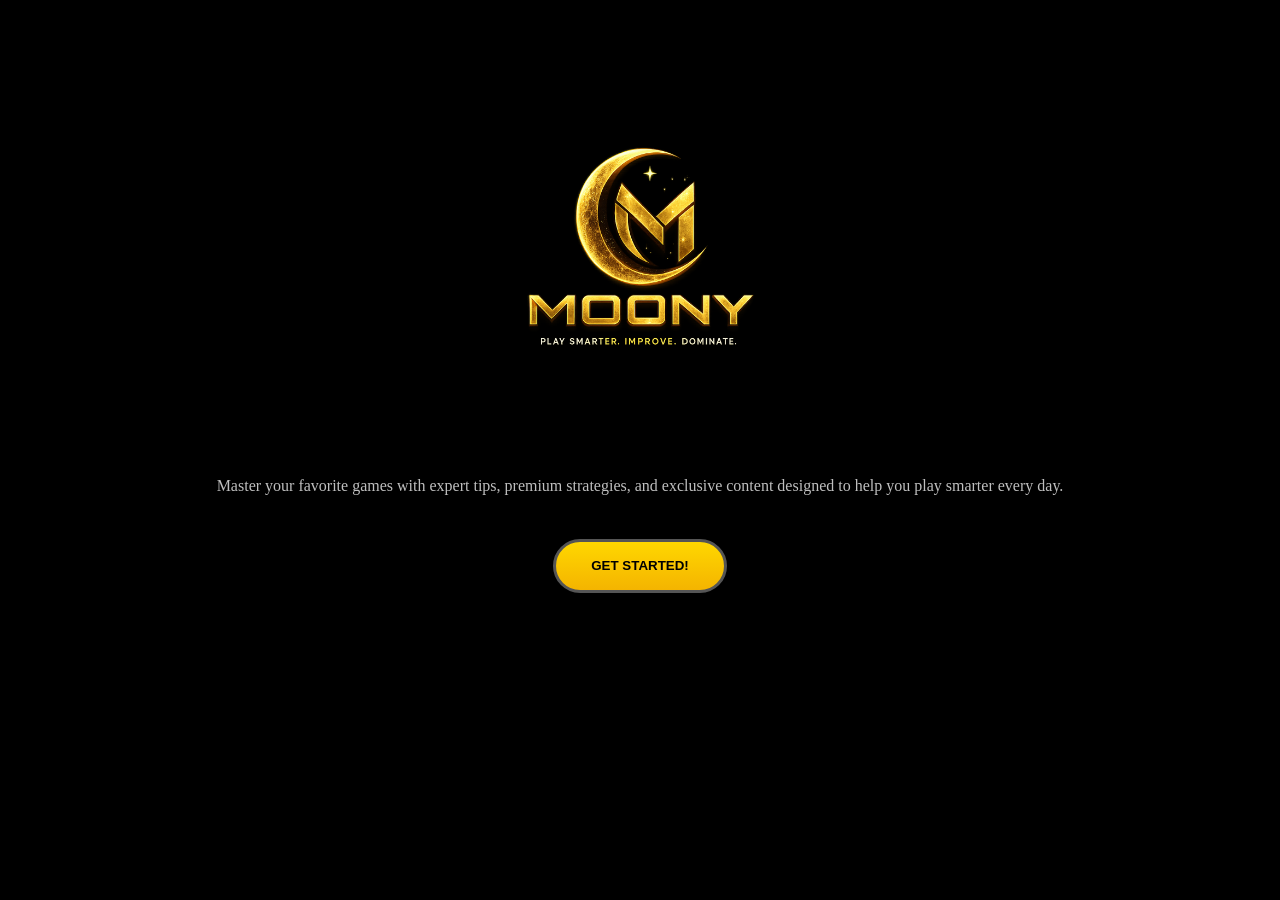
<file: index.html>
<!DOCTYPE html>
<html>
  <head>
    <meta name="viewport" content="width=device-width, initial-scale=1.0">
  </head>
  <body>
       <link rel="stylesheet" href="Landing.css">
       <div class="landing">
       <img src="moony2.png">
       </div>
       <p class="intro">
Master your favorite games with expert tips,
premium strategies, and exclusive content
designed to help you play smarter every day.
</p>
      <div class="moo">
    <button id="m">GET STARTED!</button>
    </div>
    <div class="fcfc">
 <script src="landing.js"></script>
 </div>
  </body>
</html>
</file>
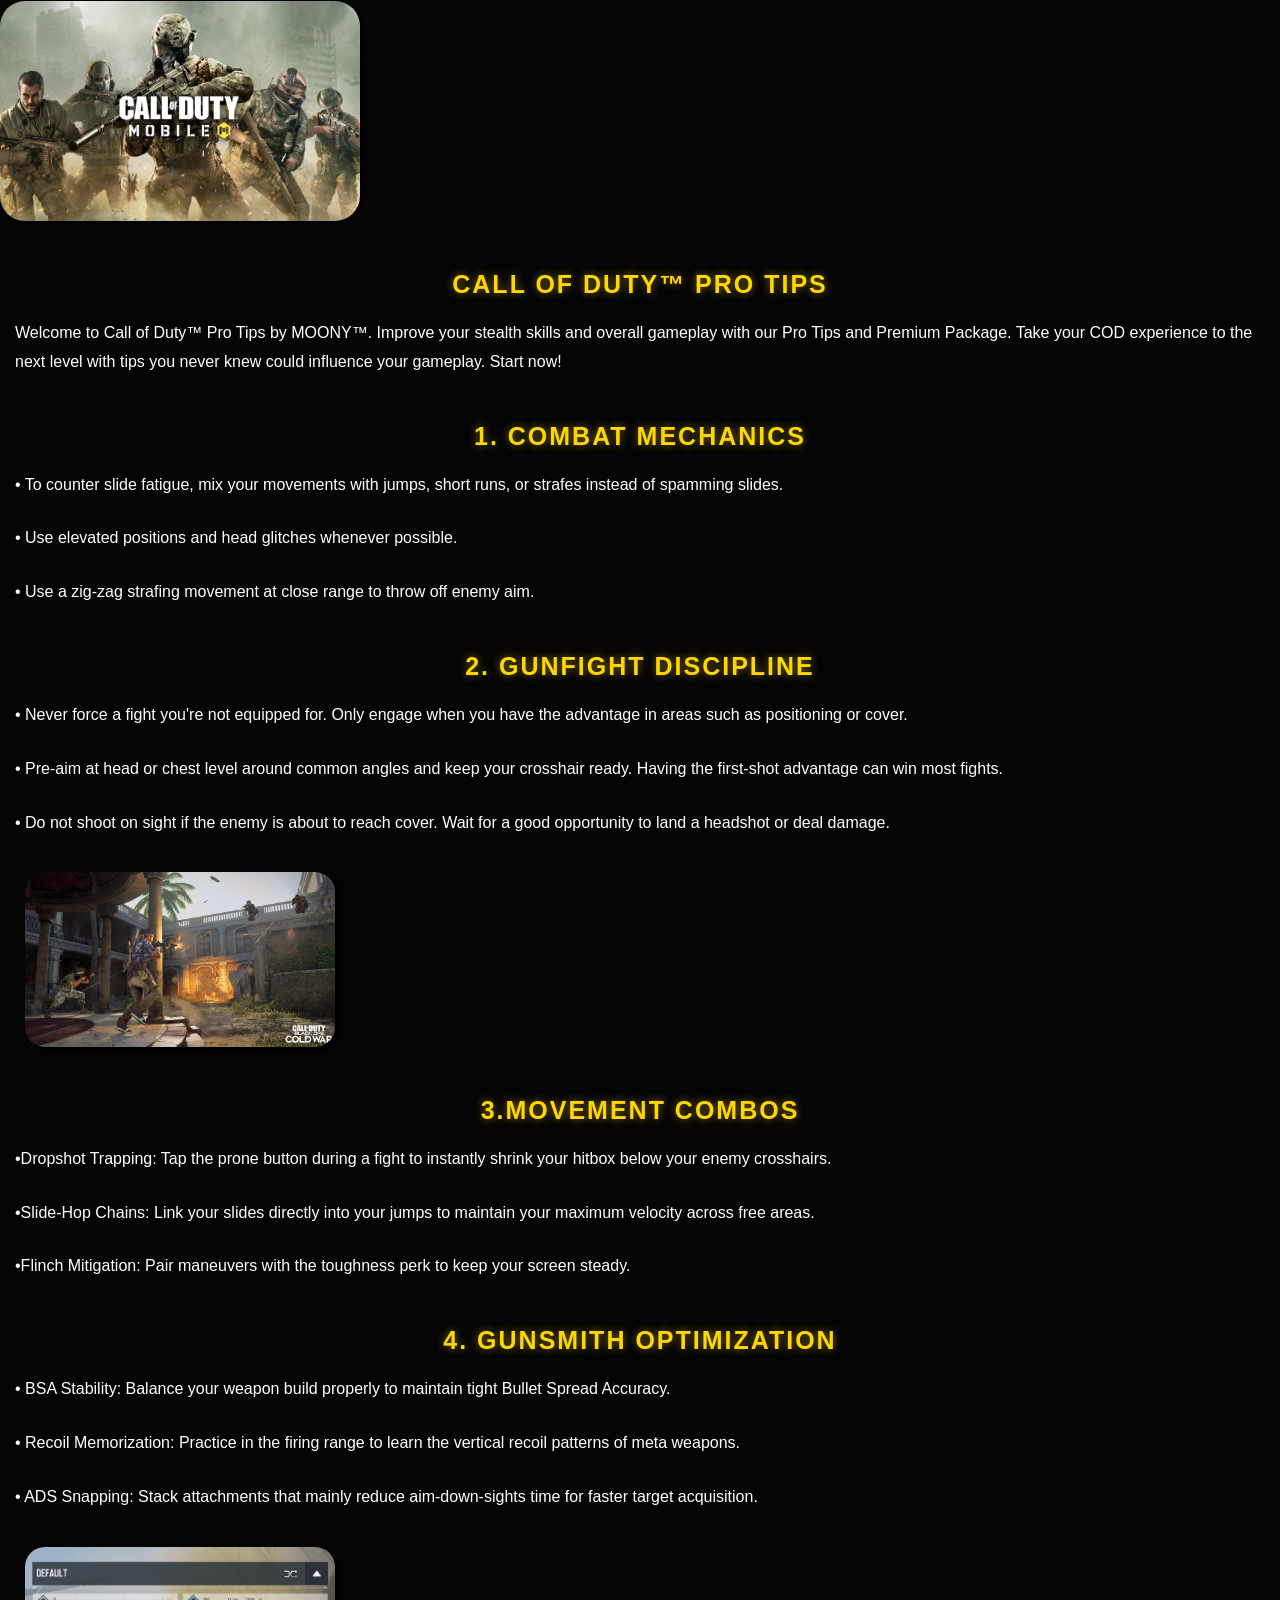
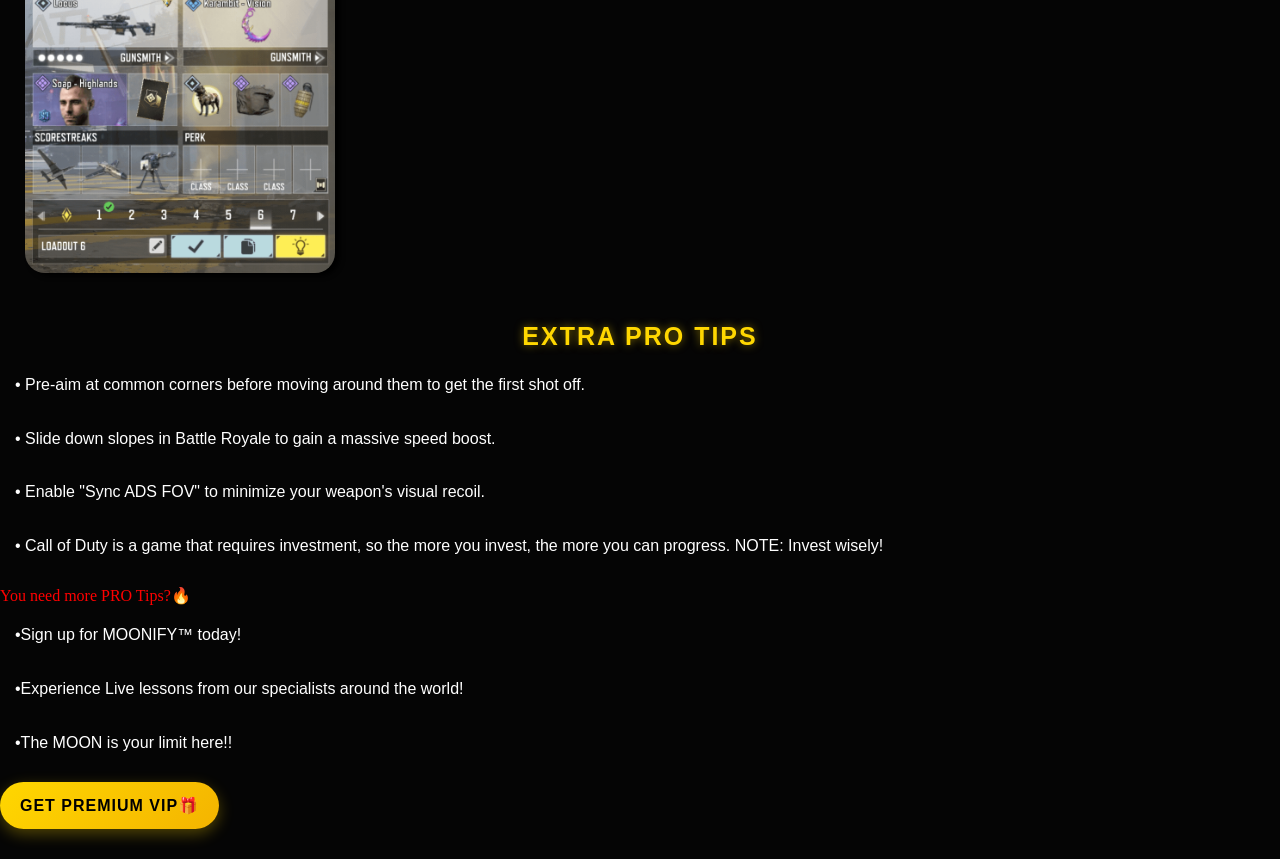
<file: COD.html>
<!DOCTYPE html>
<html>
  <head>
    <meta name="viewport" content="width=device-width, initial-scale=1.0">
  </head>
  <body>
      <link rel="stylesheet" href="GAMING.css">
        <div class="mm">
    <img  src="icod.jpg">
    </div>
    <h2>CALL OF DUTY™ PRO TIPS</h2>
<h3>Welcome to Call of Duty™ Pro Tips by MOONY™. Improve your stealth skills and overall gameplay with our Pro Tips and Premium Package. Take your COD experience to the next level with tips you never knew could influence your gameplay. Start now!</h3>

    <h2>1. COMBAT MECHANICS</h2>
<h3>• To counter slide fatigue, mix your movements with jumps, short runs, or strafes instead of spamming slides.</h3>
<h3>• Use elevated positions and head glitches whenever possible.</h3>
<h3>• Use a zig-zag strafing movement at close range to throw off enemy aim.</h3>

    <h2>2. GUNFIGHT DISCIPLINE</h2>
<h3>• Never force a fight you're not equipped for. Only engage when you have the advantage in areas such as positioning or cover.</h3>
<h3>• Pre-aim at head or chest level around common angles and keep your crosshair ready. Having the first-shot advantage can win most fights.</h3>
<h3>• Do not shoot on sight if the enemy is about to reach cover. Wait for a good opportunity to land a headshot or deal damage.</h3>

     <div class="screen"><img src="disci.jpg"></div>
    <h2>3.MOVEMENT COMBOS</h2>
    <h3>•Dropshot Trapping: Tap the prone button during a fight to instantly shrink your hitbox below your enemy crosshairs.</h3>
    <h3>•Slide-Hop Chains: Link your slides directly into your jumps to maintain your maximum velocity across free areas.</h3>
    <h3>•Flinch Mitigation: Pair maneuvers with the toughness perk to keep your screen steady.</h3>
   <h2>4. GUNSMITH OPTIMIZATION</h2>
<h3>• BSA Stability: Balance your weapon build properly to maintain tight Bullet Spread Accuracy.</h3>
<h3>• Recoil Memorization: Practice in the firing range to learn the vertical recoil patterns of meta weapons.</h3>
<h3>• ADS Snapping: Stack attachments that mainly reduce aim-down-sights time for faster target acquisition.</h3>

          <div class="screen"><img src="gun.png"></div>
<h2>EXTRA PRO TIPS</h2>
<h3>• Pre-aim at common corners before moving around them to get the first shot off.</h3>
<h3>• Slide down slopes in Battle Royale to gain a massive speed boost.</h3>
<h3>• Enable "Sync ADS FOV" to minimize your weapon's visual recoil.</h3>
<h3>• Call of Duty is a game that requires investment, so the more you invest, the more you can progress. NOTE: Invest wisely!</h3>

            <h10>You need more PRO Tips?🔥</h10>
<h3>•Sign up for MOONIFY™ today!</h3>
<h3>•Experience Live lessons from our specialists around the world!</h3>
<h3>•The MOON is your limit here!!</h3>
<button id="Prem">GET PREMIUM VIP🎁</button>
<div class="fcfc">
 <script src="GAMING3.js"></script>
 </div>
    
   </body>
</html>
</file>
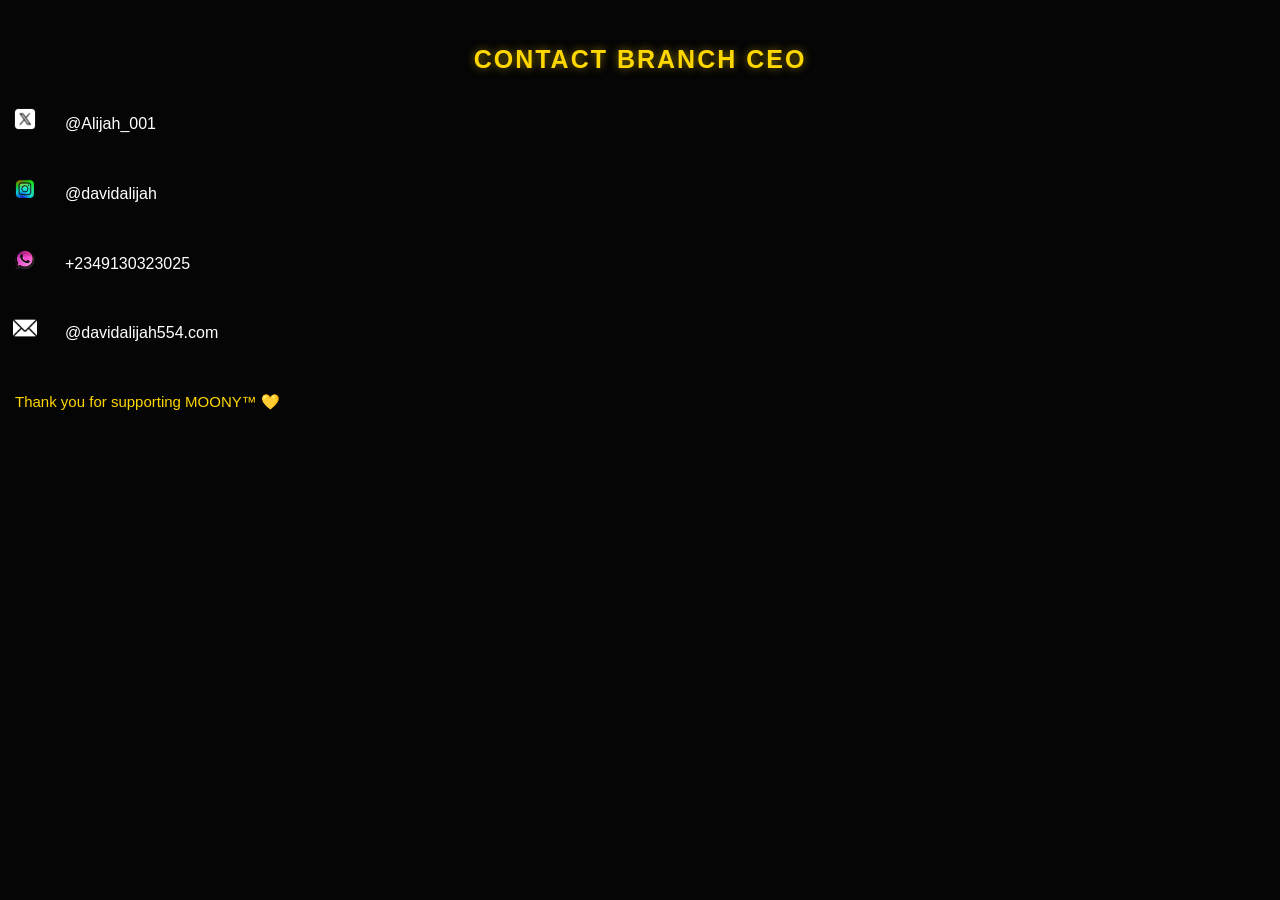
<file: Contact.html>
<!DOCTYPE html>
<html>
  <head>
    <meta name="viewport" content="width=device-width, initial-scale=1.0">
  </head>
  <body>
       <link rel="stylesheet" href="GAMING.css">
       <h2>CONTACT BRANCH CEO</h2>
       <div class="socials">
       <img class="icons" src="Twitter.png">
       <h3>@Alijah_001</h3>
       </div>
       <div class="socials">
         <img class="icons" src="insta.png">
         <h3>@davidalijah</h3>
       </div>
       <div class="socials">
         <img class="icons" src="Whatsapp.png">
         <h3>+2349130323025</h3>
       </div>
        <div class="socials">
         <img class="icons" src="email.png">
         <h3>@davidalijah554.com</h3>
       </div>
       <p>Thank you for supporting MOONY™ 💛</p>
  </body>
</html>
</file>
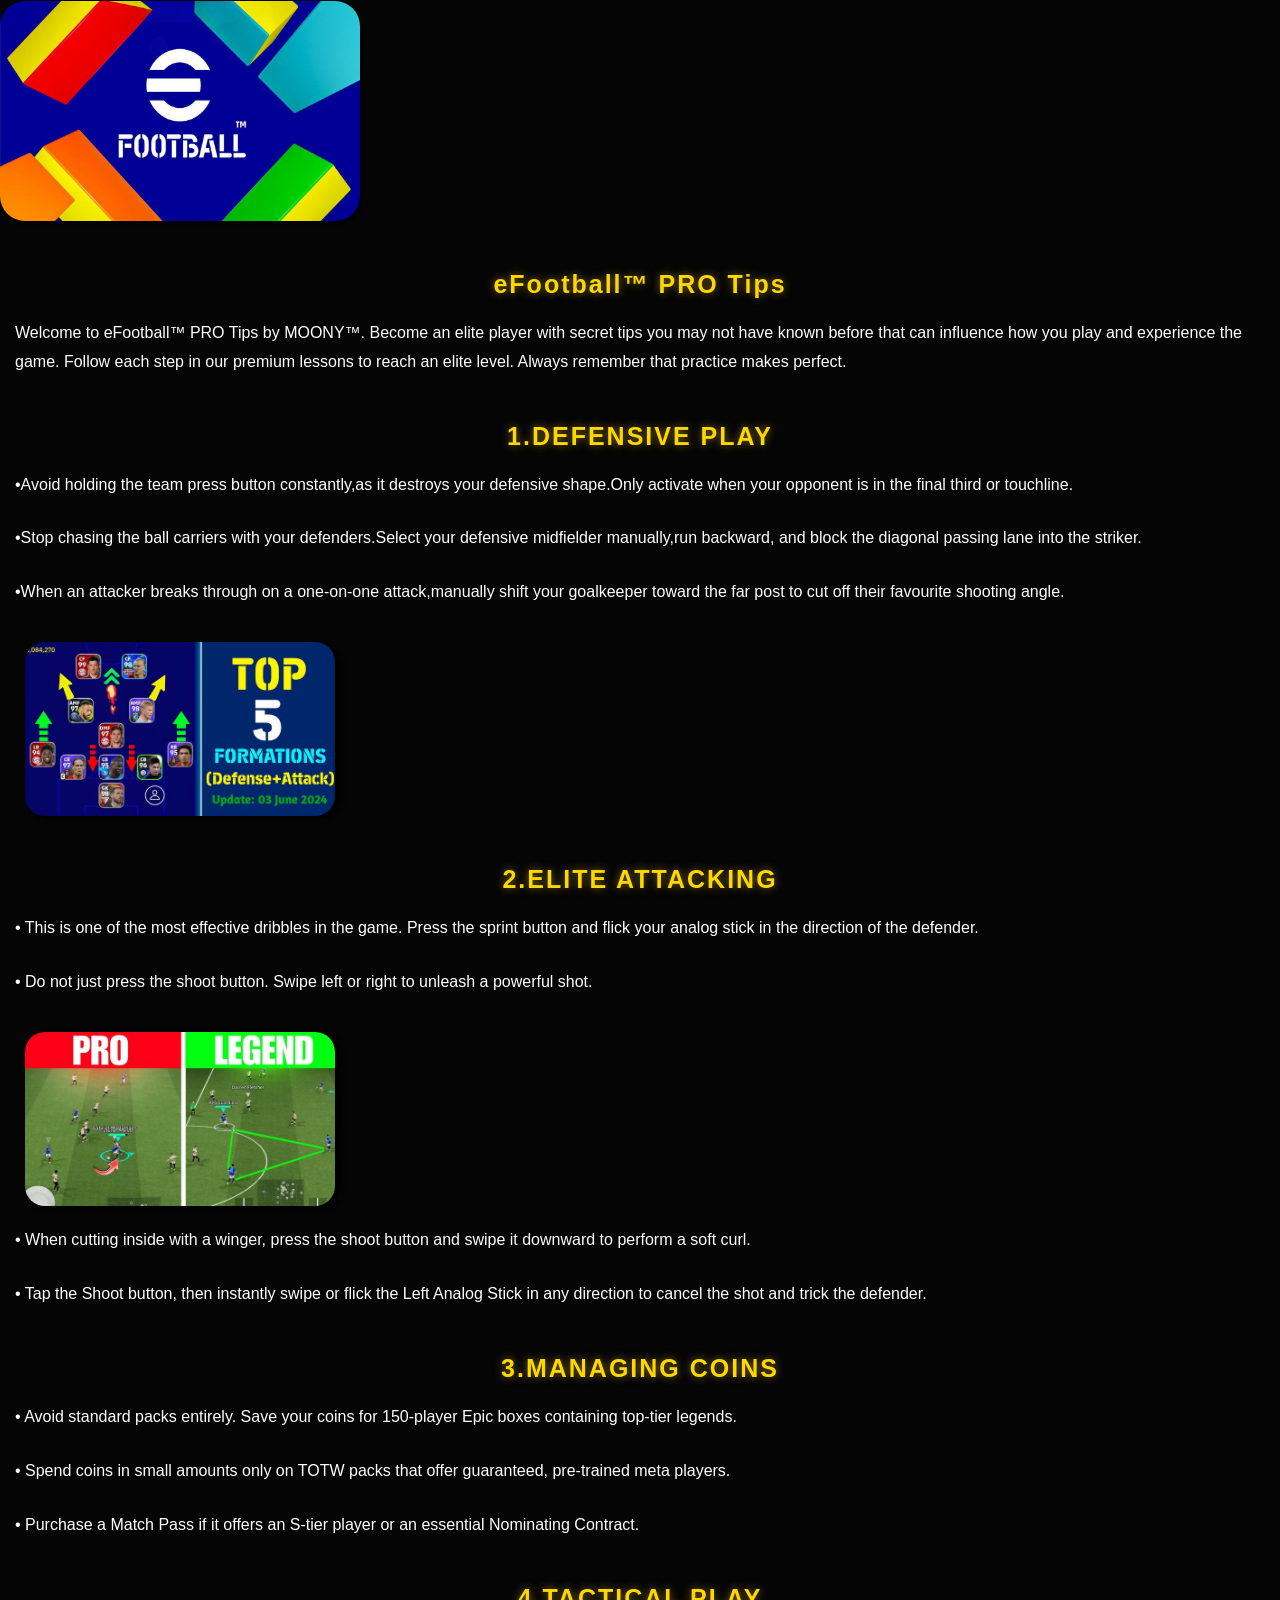
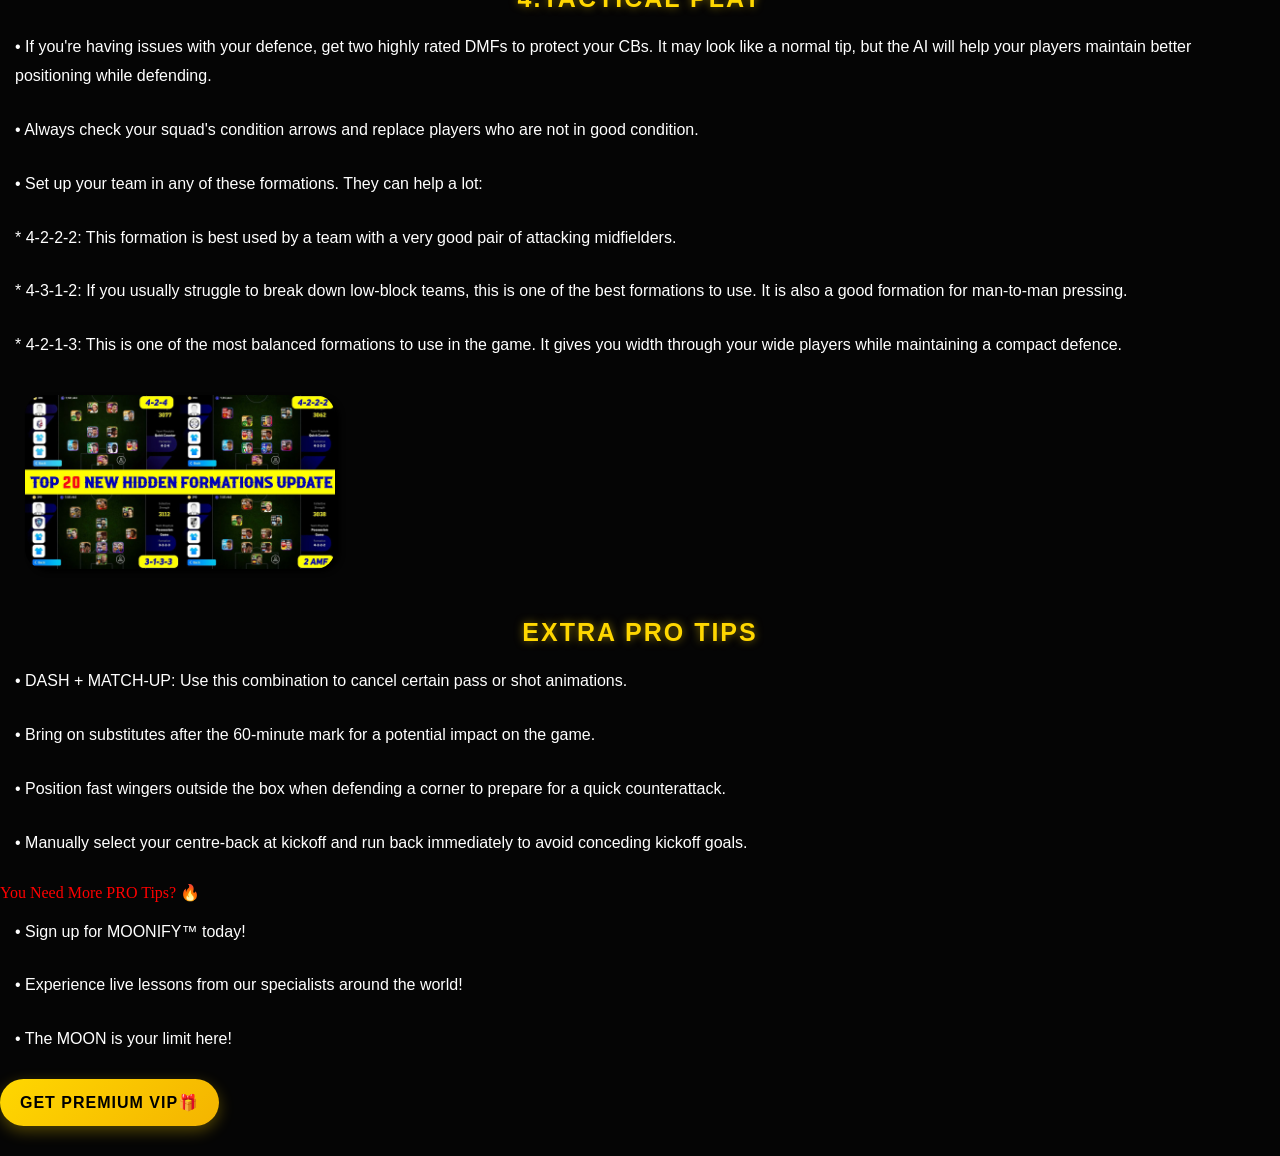
<file: efootball.html>
<!DOCTYPE html>
<html>
  <head>
    <meta name="viewport" content="width=device-width, initial-scale=1.0">
  </head>
  <body>
     <link rel="stylesheet" href="GAMING.css">
      <div class="mm">
    <img  src="why.jpg">
    </div>
    <h2>eFootball™ PRO Tips</h2>

<h3>Welcome to eFootball™ PRO Tips by MOONY™. Become an elite player with secret tips you may not have known before that can influence how you play and experience the game. Follow each step in our premium lessons to reach an elite level. Always remember that practice makes perfect.</h3>

    <h2>1.DEFENSIVE PLAY</h2>
    <h3>•Avoid holding the team press button constantly,as it destroys your defensive shape.Only activate when your opponent is in the final third or touchline.</h3>
    <h3>•Stop chasing the ball carriers with your defenders.Select your defensive midfielder manually,run backward, and block the diagonal passing lane into the striker.</h3>
    <h3>•When an attacker breaks through on a one-on-one attack,manually shift your goalkeeper toward the far post to cut off their favourite shooting angle.</h3>
        <div class="screen"><img src="defence.jpg"></div>
    <h2>2.ELITE ATTACKING</h2>
    <h3>• This is one of the most effective dribbles in the game. Press the sprint button and flick your analog stick in the direction of the defender.</h3>

<h3>• Do not just press the shoot button. Swipe left or right to unleash a powerful shot.</h3>

    <div class="screen"><img src="pro.jpg"></div>
    
    <h3>• When cutting inside with a winger, press the shoot button and swipe it downward to perform a soft curl.</h3>

<h3>• Tap the Shoot button, then instantly swipe or flick the Left Analog Stick in any direction to cancel the shot and trick the defender.</h3>

    <h2>3.MANAGING COINS</h2>
    <h3>• Avoid standard packs entirely. Save your coins for 150-player Epic boxes containing top-tier legends.</h3>

<h3>• Spend coins in small amounts only on TOTW packs that offer guaranteed, pre-trained meta players.</h3>

<h3>• Purchase a Match Pass if it offers an S-tier player or an essential Nominating Contract.</h3>

<h2>4.TACTICAL PLAY</h2>
<h3>• If you're having issues with your defence, get two highly rated DMFs to protect your CBs. It may look like a normal tip, but the AI will help your players maintain better positioning while defending.</h3>

<h3>• Always check your squad's condition arrows and replace players who are not in good condition.</h3>

<h3>• Set up your team in any of these formations. They can help a lot:</h3>

<h3>* 4-2-2-2: This formation is best used by a team with a very good pair of attacking midfielders.</h3>

<h3>* 4-3-1-2: If you usually struggle to break down low-block teams, this is one of the best formations to use. It is also a good formation for man-to-man pressing.</h3>

<h3>* 4-2-1-3: This is one of the most balanced formations to use in the game. It gives you width through your wide players while maintaining a compact defence.</h3>

      <div class="screen"><img src="format.jpg"></div>
    <h2>EXTRA PRO TIPS</h2>
    <h3>• DASH + MATCH-UP: Use this combination to cancel certain pass or shot animations.</h3>

<h3>• Bring on substitutes after the 60-minute mark for a potential impact on the game.</h3>

<h3>• Position fast wingers outside the box when defending a corner to prepare for a quick counterattack.</h3>

<h3>• Manually select your centre-back at kickoff and run back immediately to avoid conceding kickoff goals.</h3>

    <h10>You Need More PRO Tips? 🔥</h10>

<h3>• Sign up for MOONIFY™ today!</h3>

<h3>• Experience live lessons from our specialists around the world!</h3>

<h3>• The MOON is your limit here!</h3>
<button id="Prem">GET PREMIUM VIP🎁</button>
<div class="fcfc">
 <script src="GAMING3.js"></script>
 </div>
    
    
  </body>
</html>
</file>
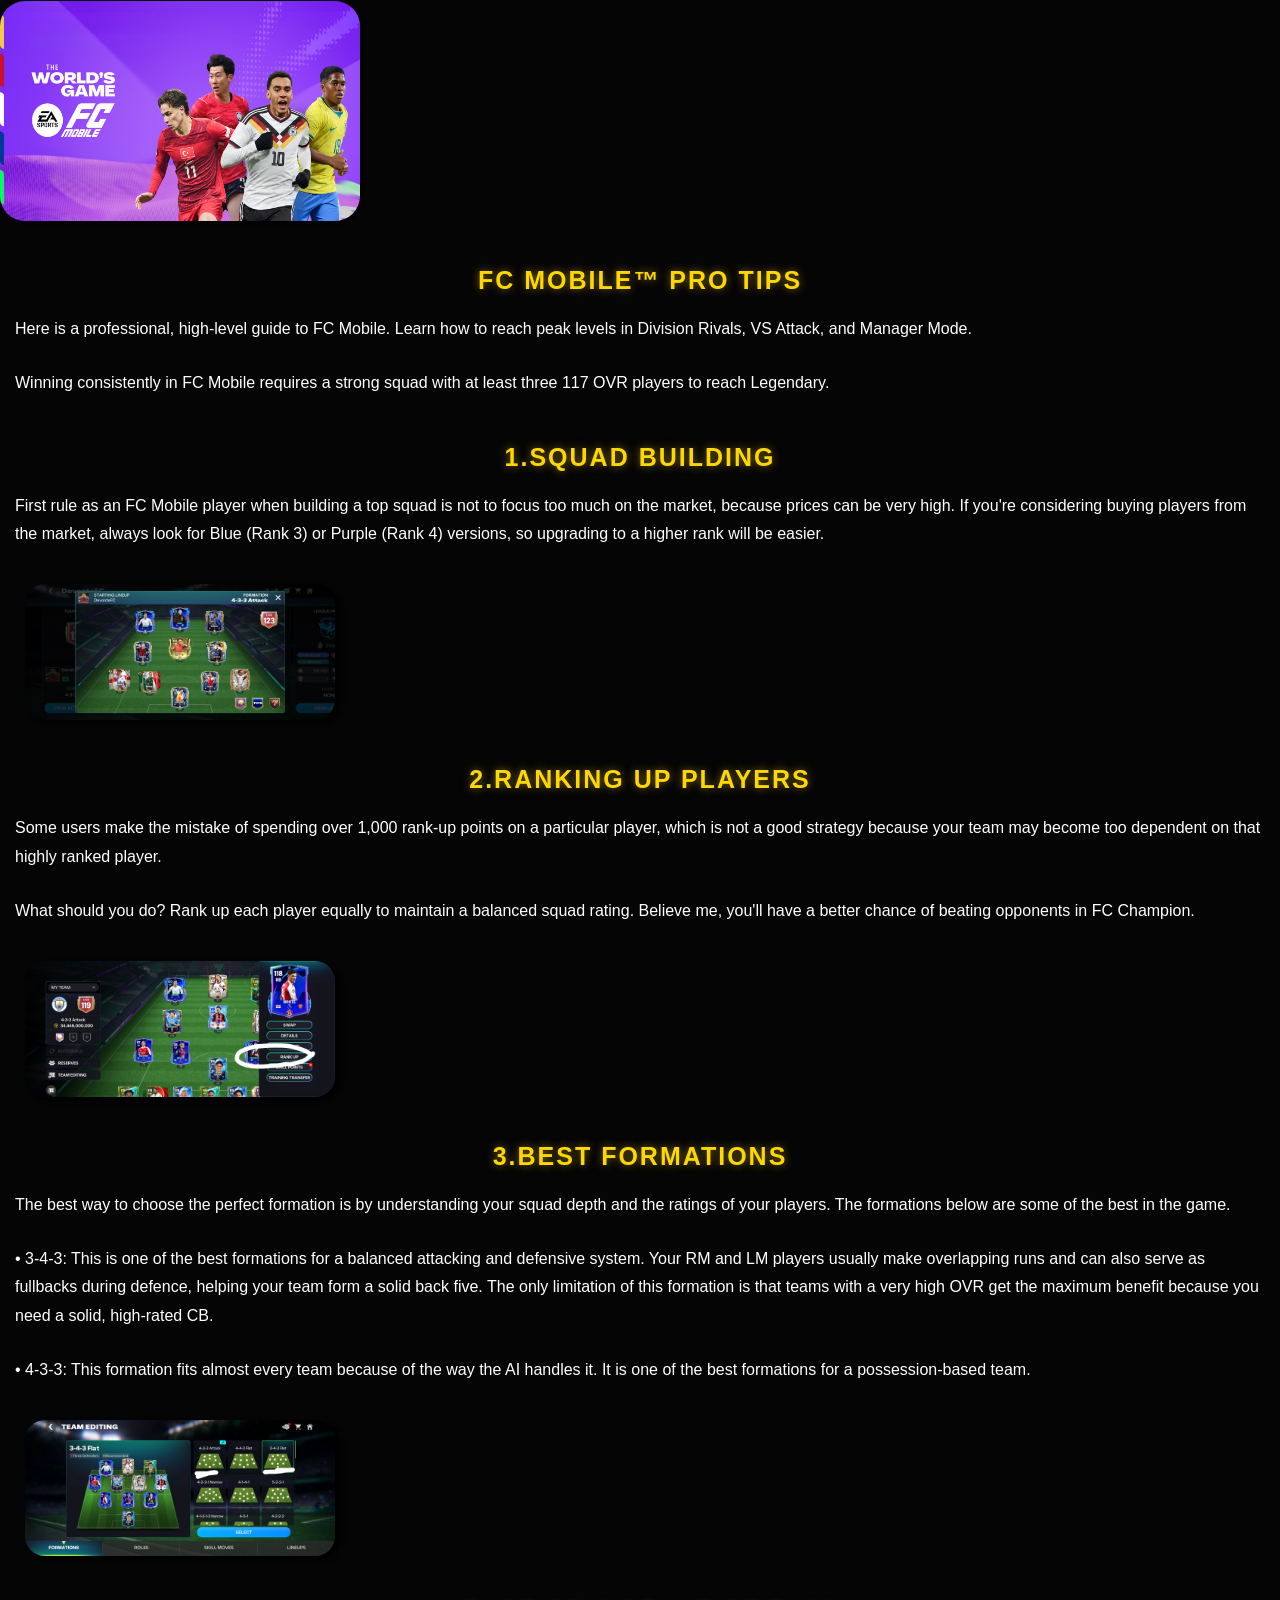
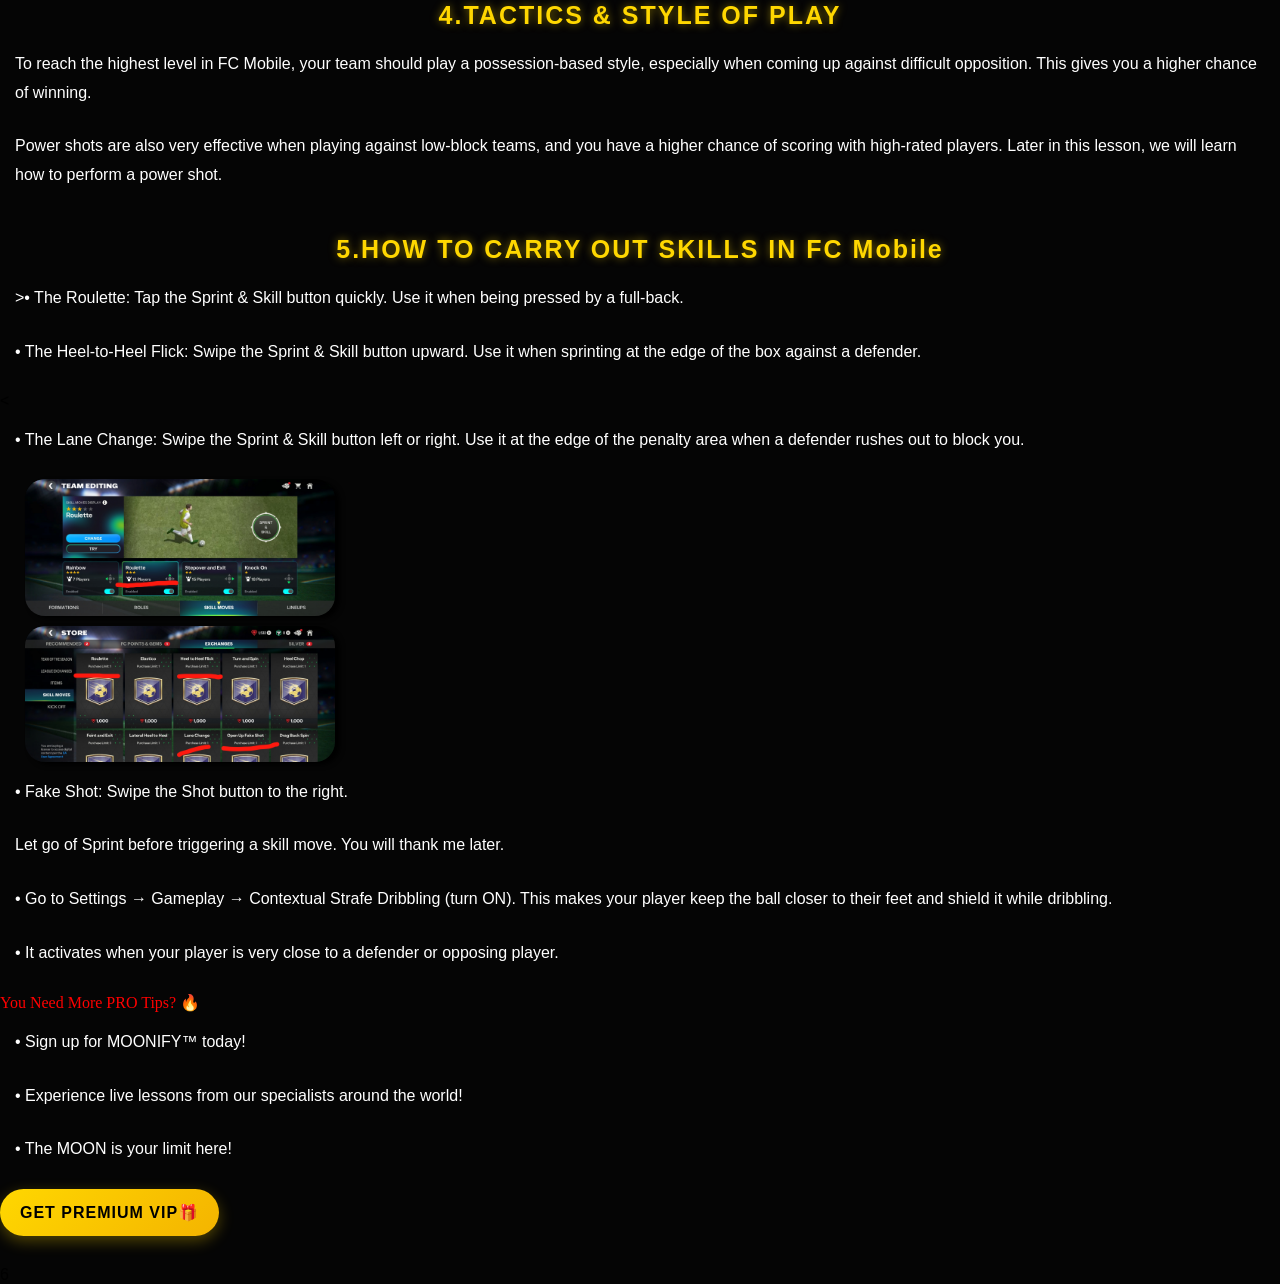
<file: FC Mobile.html>
<link rel="stylesheet" href="GAMING.css">
<html>
  <body>
<!DOCTYPE html>
<html>
  <head>
    <meta name="viewport" content="width=device-width, initial-scale=1.0">
  </head>
  <body>
<div class="mm">
<img  src="mobile.jpg">
</div>
<h2>FC MOBILE™ PRO TIPS</h2>
<h3>Here is a professional, high-level guide to FC Mobile. Learn how to reach peak levels in Division Rivals, VS Attack, and Manager Mode.</h3>
<h3>Winning consistently in FC Mobile requires a strong squad with at least three 117 OVR players to reach Legendary.</h3>
<h2>1.SQUAD BUILDING</h2>
<h3>First rule as an FC Mobile player when building a top squad is not to focus too much on the market, because prices can be very high. If you're considering buying players from the market, always look for Blue (Rank 3) or Purple (Rank 4) versions, so upgrading to a higher rank will be easier.</h3>
<div class="screen"><img src="squad2.jpg"></div>
<h2 class="bum">2.RANKING UP PLAYERS</h2>
<h3>Some users make the mistake of spending over 1,000 rank-up points on a particular player, which is not a good strategy because your team may become too dependent on that highly ranked player.</h3>
<h3>What should you do? Rank up each player equally to maintain a balanced squad rating. Believe me, you'll have a better chance of beating opponents in FC Champion.</h3>
<div class="screen"><img src="squad.jpg"></div>
<h2>3.BEST FORMATIONS</h2>
<h3>The best way to choose the perfect formation is by understanding your squad depth and the ratings of your players. The formations below are some of the best in the game.</h3>
<h3>• 3-4-3: This is one of the best formations for a balanced attacking and defensive system. Your RM and LM players usually make overlapping runs and can also serve as fullbacks during defence, helping your team form a solid back five. The only limitation of this formation is that teams with a very high OVR get the maximum benefit because you need a solid, high-rated CB.</h3>
<h3>• 4-3-3: This formation fits almost every team because of the way the AI handles it. It is one of the best formations for a possession-based team.</h3>
<div class="screen"><img src="formation.jpg"></div>
<h2>4.TACTICS & STYLE OF PLAY</h2>
<h3>To reach the highest level in FC Mobile, your team should play a possession-based style, especially when coming up against difficult opposition. This gives you a higher chance of winning.</h3>
<h3>Power shots are also very effective when playing against low-block teams, and you have a higher chance of scoring with high-rated players. Later in this lesson, we will learn how to perform a power shot.</h3>
<h2>5.HOW TO CARRY OUT SKILLS IN FC Mobile</h2>
<h3>>• The Roulette: Tap the Sprint & Skill button quickly. Use it when being pressed by a full-back.</h3>
<h3>• The Heel-to-Heel Flick: Swipe the Sprint & Skill button upward. Use it when sprinting at the edge of the box against a defender.</h3>
<<h3>• The Lane Change: Swipe the Sprint & Skill button left or right. Use it at the edge of the penalty area when a defender rushes out to block you.</h3>
<div class="bum"><img src="skill.jpg"></div>
<div class="bum"><img src="skill2.jpg"></div>
<h3>• Fake Shot: Swipe the Shot button to the right.</h3>

<h3>Let go of Sprint before triggering a skill move. You will thank me later.</h3>

<h3>• Go to Settings → Gameplay → Contextual Strafe Dribbling (turn ON). This makes your player keep the ball closer to their feet and shield it while dribbling.</h3>

<h3>• It activates when your player is very close to a defender or opposing player.</h3>
<h10>You Need More PRO Tips? 🔥</h10>

<h3>• Sign up for MOONIFY™ today!</h3>

<h3>• Experience live lessons from our specialists around the world!</h3>

<h3>• The MOON is your limit here!</h3>
<button id="Prem">GET PREMIUM VIP🎁</button>
<div class="fcfc">
 <script src="GAMING3.js"></script>
 </div>


</body>
</html>6
</file>
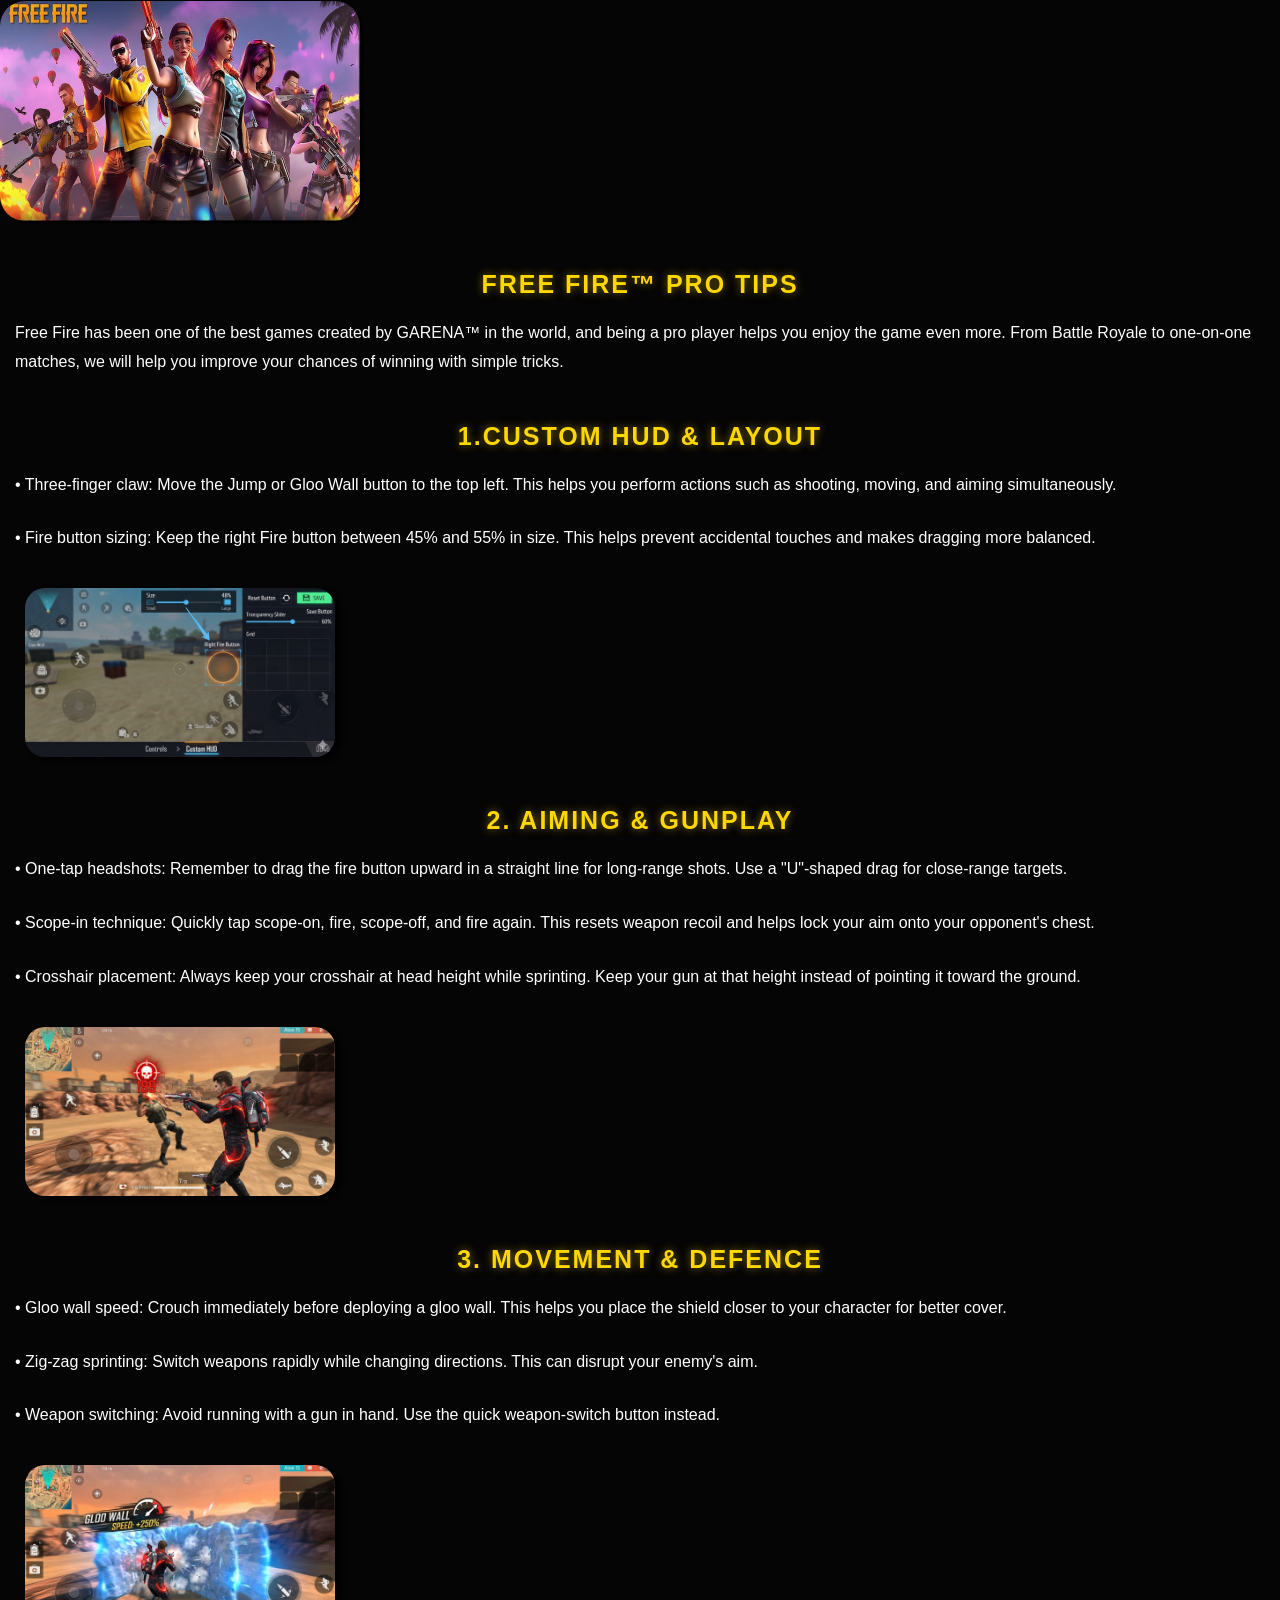
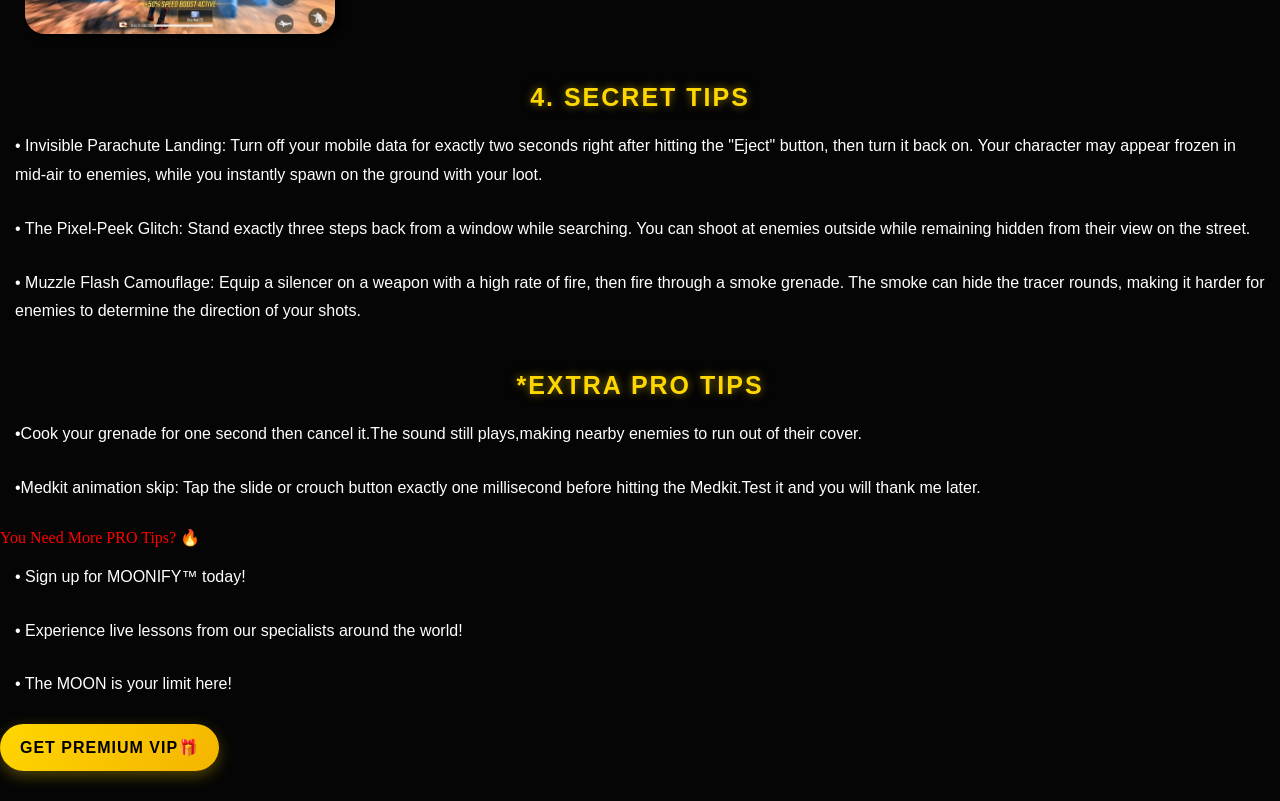
<file: FF.html>
<!DOCTYPE html>
<html>
  <head>
    <meta name="viewport" content="width=device-width, initial-scale=1.0">
  </head>
  <body>
    <link rel="stylesheet" href="GAMING.css">
    <div class="mm">
    <img  src="hey2.jpg">
    </div>
    <h2>FREE FIRE™ PRO TIPS</h2>
    <h3>Free Fire has been one of the best games created by GARENA™ in the world, and being a pro player helps you enjoy the game even more. From Battle Royale to one-on-one matches, we will help you improve your chances of winning with simple tricks.</h3>
    <h2>1.CUSTOM HUD & LAYOUT</h2>
    <h3>• Three-finger claw: Move the Jump or Gloo Wall button to the top left. This helps you perform actions such as shooting, moving, and aiming simultaneously.</h3>
    <h3>• Fire button sizing: Keep the right Fire button between 45% and 55% in size. This helps prevent accidental touches and makes dragging more balanced.</h3>
    <div class="screen"><img src="hud.png"></div>
    <h2>2. AIMING & GUNPLAY</h2>

<h3>• One-tap headshots: Remember to drag the fire button upward in a straight line for long-range shots. Use a "U"-shaped drag for close-range targets.</h3>

<h3>• Scope-in technique: Quickly tap scope-on, fire, scope-off, and fire again. This resets weapon recoil and helps lock your aim onto your opponent's chest.</h3>

<h3>• Crosshair placement: Always keep your crosshair at head height while sprinting. Keep your gun at that height instead of pointing it toward the ground.</h3>

     <div class="screen"><img src="headshot.png"></div>
    <h2>3. MOVEMENT & DEFENCE</h2>

<h3>• Gloo wall speed: Crouch immediately before deploying a gloo wall. This helps you place the shield closer to your character for better cover.</h3>

<h3>• Zig-zag sprinting: Switch weapons rapidly while changing directions. This can disrupt your enemy's aim.</h3>

<h3>• Weapon switching: Avoid running with a gun in hand. Use the quick weapon-switch button instead.</h3>

         <div class="screen"><img src="wall.png"></div>
    <h2>4. SECRET TIPS</h2>

<h3>• Invisible Parachute Landing: Turn off your mobile data for exactly two seconds right after hitting the "Eject" button, then turn it back on. Your character may appear frozen in mid-air to enemies, while you instantly spawn on the ground with your loot.</h3>

<h3>• The Pixel-Peek Glitch: Stand exactly three steps back from a window while searching. You can shoot at enemies outside while remaining hidden from their view on the street.</h3>

<h3>• Muzzle Flash Camouflage: Equip a silencer on a weapon with a high rate of fire, then fire through a smoke grenade. The smoke can hide the tracer rounds, making it harder for enemies to determine the direction of your shots.</h3>

    <h2>*EXTRA PRO TIPS</h2>
    <h3>•Cook your grenade for one second then cancel it.The sound still plays,making nearby enemies to run out of their cover.</h3>
    <h3>•Medkit animation skip: Tap the slide or crouch button exactly one millisecond before hitting the Medkit.Test it and you will thank me later.</h3>
    <h10>You Need More PRO Tips? 🔥</h10>

<h3>• Sign up for MOONIFY™ today!</h3>

<h3>• Experience live lessons from our specialists around the world!</h3>

<h3>• The MOON is your limit here!</h3>
<button id="Prem">GET PREMIUM VIP🎁</button>
<div class="fcfc">
 <script src="GAMING3.js"></script>
 </div>
    
  </body>
</html>
</file>
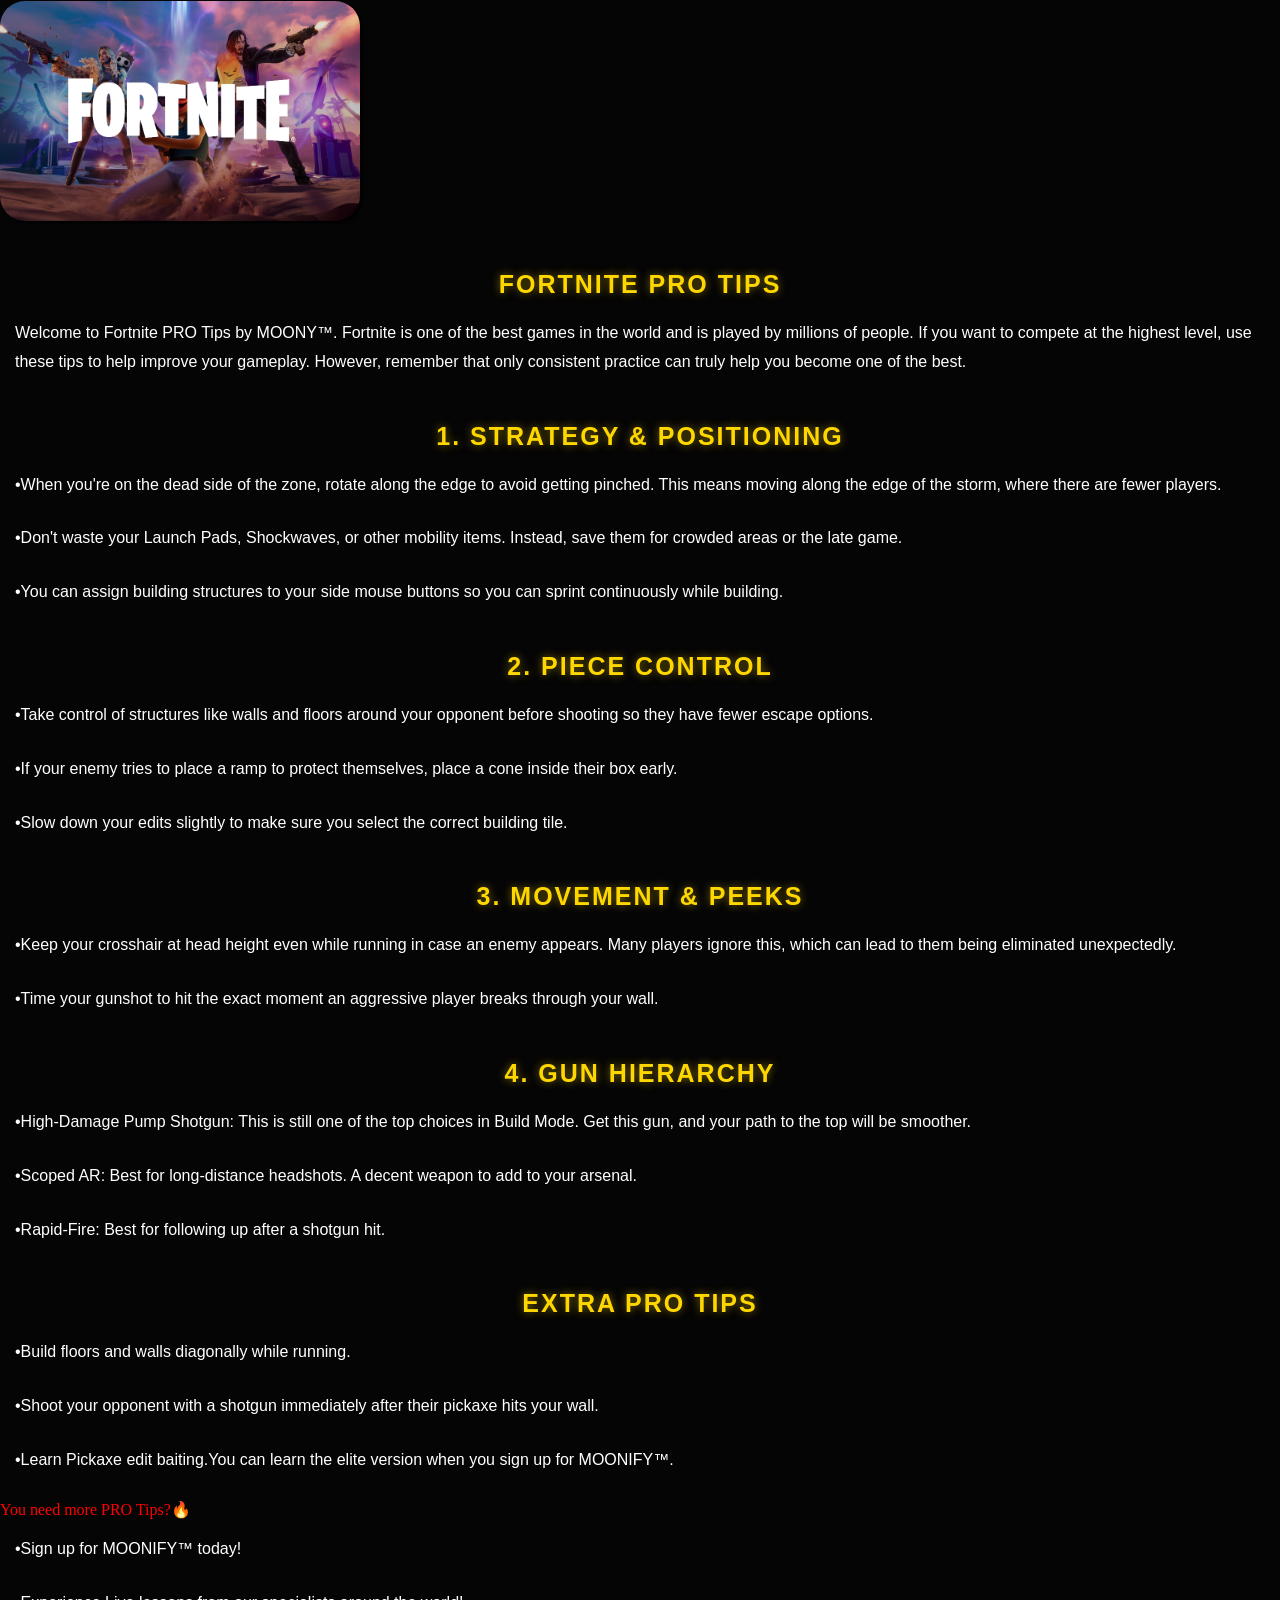
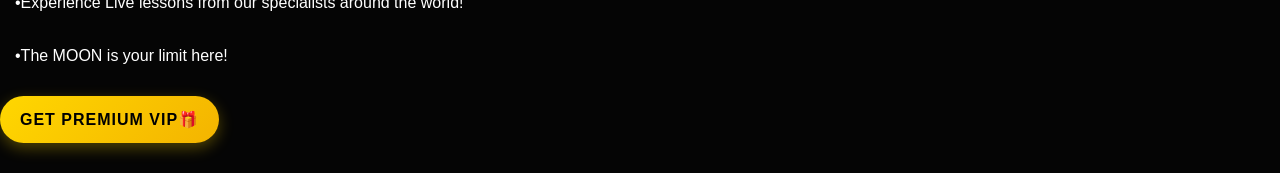
<file: Fortnite.html>
<!DOCTYPE html>
<html>
  <head>
    <meta name="viewport" content="width=device-width, initial-scale=1.0">
  </head>
  <body>
      <link rel="stylesheet" href="GAMING.css">
    <div class="mm">
    <img  src="nite2.png">
    </div>
<h2>FORTNITE PRO TIPS</h2>
<h3>Welcome to Fortnite PRO Tips by MOONY™. Fortnite is one of the best games in the world and is played by millions of people. If you want to compete at the highest level, use these tips to help improve your gameplay. However, remember that only consistent practice can truly help you become one of the best.</h3>

<h2>1. STRATEGY & POSITIONING</h2>
<h3>•When you're on the dead side of the zone, rotate along the edge to avoid getting pinched. This means moving along the edge of the storm, where there are fewer players.</h3>
<h3>•Don't waste your Launch Pads, Shockwaves, or other mobility items. Instead, save them for crowded areas or the late game.</h3>
<h3>•You can assign building structures to your side mouse buttons so you can sprint continuously while building.</h3>
<h2>2. PIECE CONTROL</h2>
<h3>•Take control of structures like walls and floors around your opponent before shooting so they have fewer escape options.</h3>
<h3>•If your enemy tries to place a ramp to protect themselves, place a cone inside their box early.</h3>
<h3>•Slow down your edits slightly to make sure you select the correct building tile.</h3>

<h2>3. MOVEMENT & PEEKS</h2>
<h3>•Keep your crosshair at head height even while running in case an enemy appears. Many players ignore this, which can lead to them being eliminated unexpectedly.</h3>
<h3>•Time your gunshot to hit the exact moment an aggressive player breaks through your wall.</h3>

<h2>4. GUN HIERARCHY</h2>
<h3>•High-Damage Pump Shotgun: This is still one of the top choices in Build Mode. Get this gun, and your path to the top will be smoother.</h3>
<h3>•Scoped AR: Best for long-distance headshots. A decent weapon to add to your arsenal.</h3>
<h3>•Rapid-Fire: Best for following up after a shotgun hit.</h3>

    <h2>EXTRA PRO TIPS</h2>
<h3>•Build floors and walls diagonally while running.</h3>
<h3>•Shoot your opponent with a shotgun immediately after their pickaxe hits your wall.</h3>

    <h3>•Learn Pickaxe edit baiting.You can learn the elite version when you sign up for MOONIFY™.</h3>
           <h10>You need more PRO Tips?🔥</h10>
<h3>•Sign up for MOONIFY™ today!</h3>
<h3>•Experience Live lessons from our specialists around the world!</h3>
<h3>•The MOON is your limit here!</h3>
<button id="Prem">GET PREMIUM VIP🎁</button>
<div class="fcfc">
 <script src="GAMING3.js"></script>
 </div>
  </body>
</html>
</file>
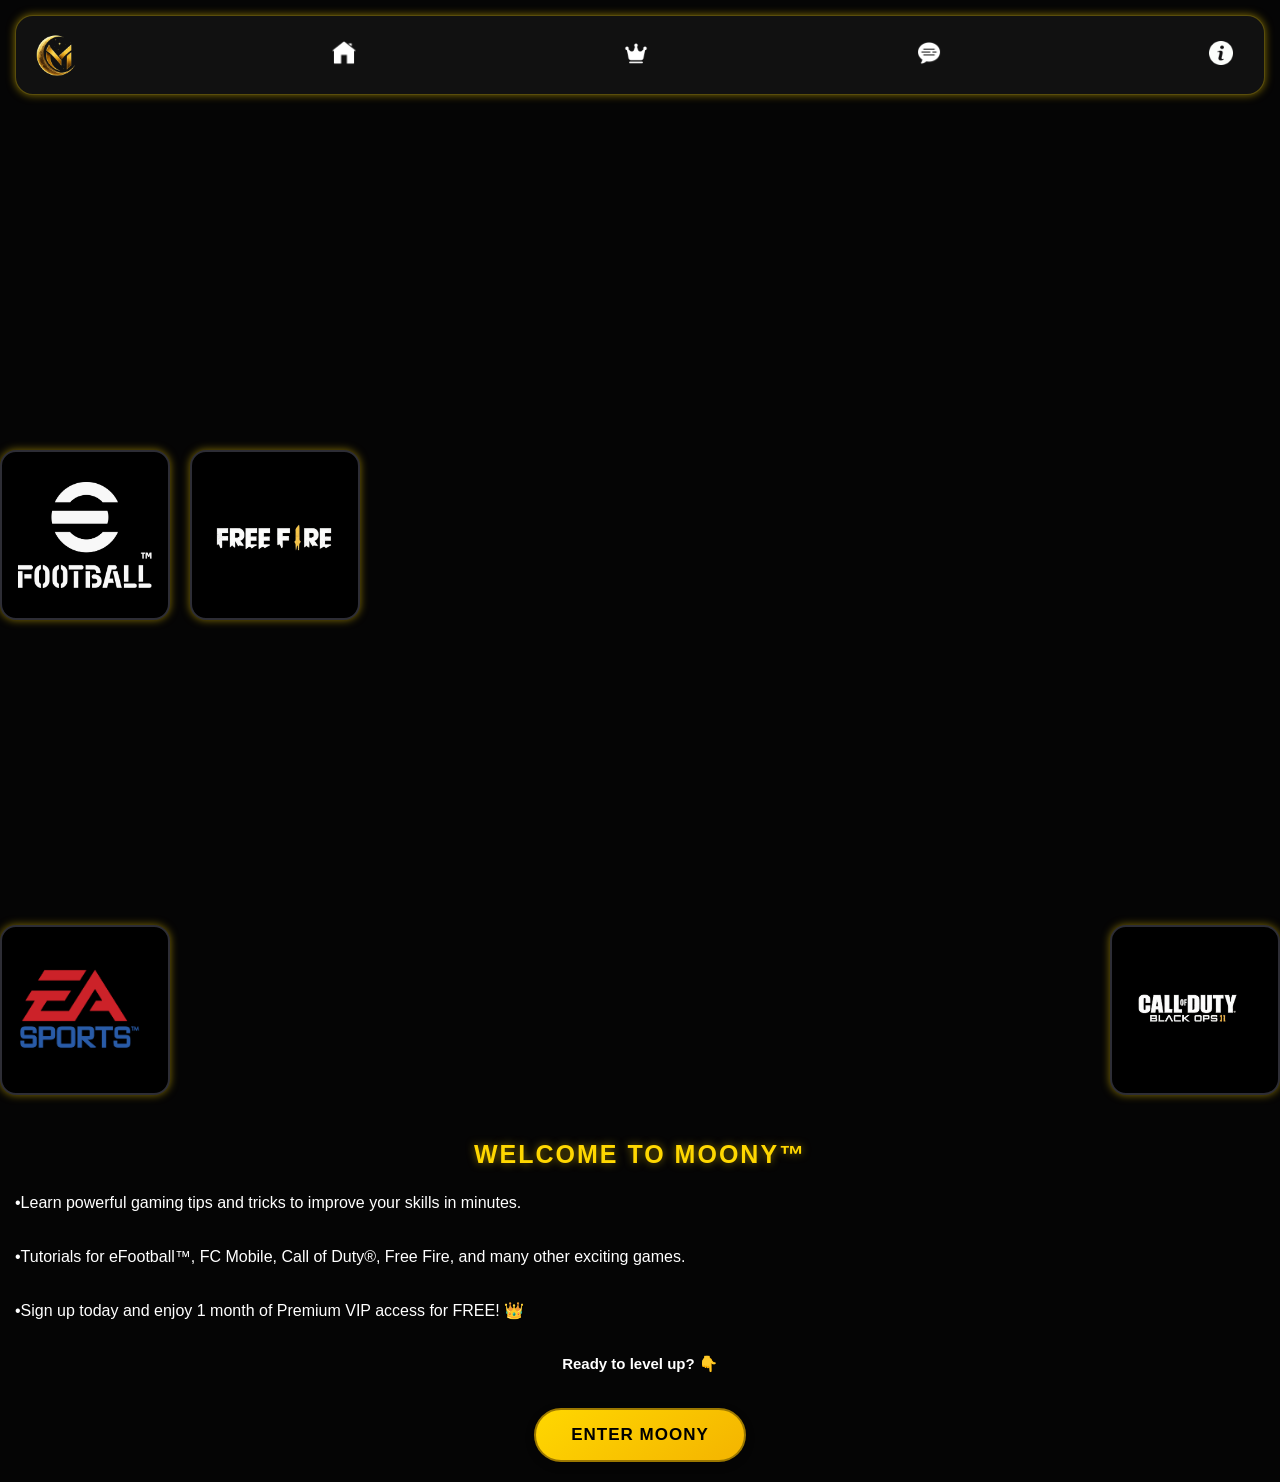
<file: GAMING.html>
<!DOCTYPE html>
<html>
  <head>
    <meta name="viewport" content="width=device-width, initial-scale=1.0">
  </head>
  <body>
    <link rel="stylesheet" href="GAMING.css">
    <nav>
    <img class="logo" src="gpt.png" alt="MOONY Logo">
    <a href="Landing.html">
    <img class="icons" src="home.png">
    </a>
    <a href="Premium.html">
    <img class="icons" src="premium.png">
    </a>
    <a href="Contact.html">
    <img class="icons" src="message.png">
    </a>
    <a href="Info.html">
    <img class="icons" src="info.png">
    </a>
    </nav>
    <div class="game-images">
  <div class="game-card">
    <img src="logo.png">
  </div>

  <div class="game-card">
    <img class="cod" src="gpt2.png">
  </div>
</div>

<div class="mobile">
  <div class="game-card">
    <img class="two" src="ea.png">
  </div>

  <div class="game-card">
    <img class="two" src="gpt3.png">
  </div>
</div>
   <h2>WELCOME TO MOONY™</h2>
   <h3>•Learn powerful gaming tips and tricks to improve your skills in minutes.</h3>
   <h3>•Tutorials for eFootball™, FC Mobile, Call of Duty®, Free Fire, and many other exciting games.</h3>
   <h3>•Sign up today and enjoy 1 month of Premium VIP access for FREE! 👑</h3>
   <h4>Ready to level up? 👇</h4>
   <div class="button">
     <button id="changePage">ENTER MOONY</button>
      <script src="GAMING.js"></script>
      </div>
  </body>
</html>
</file>
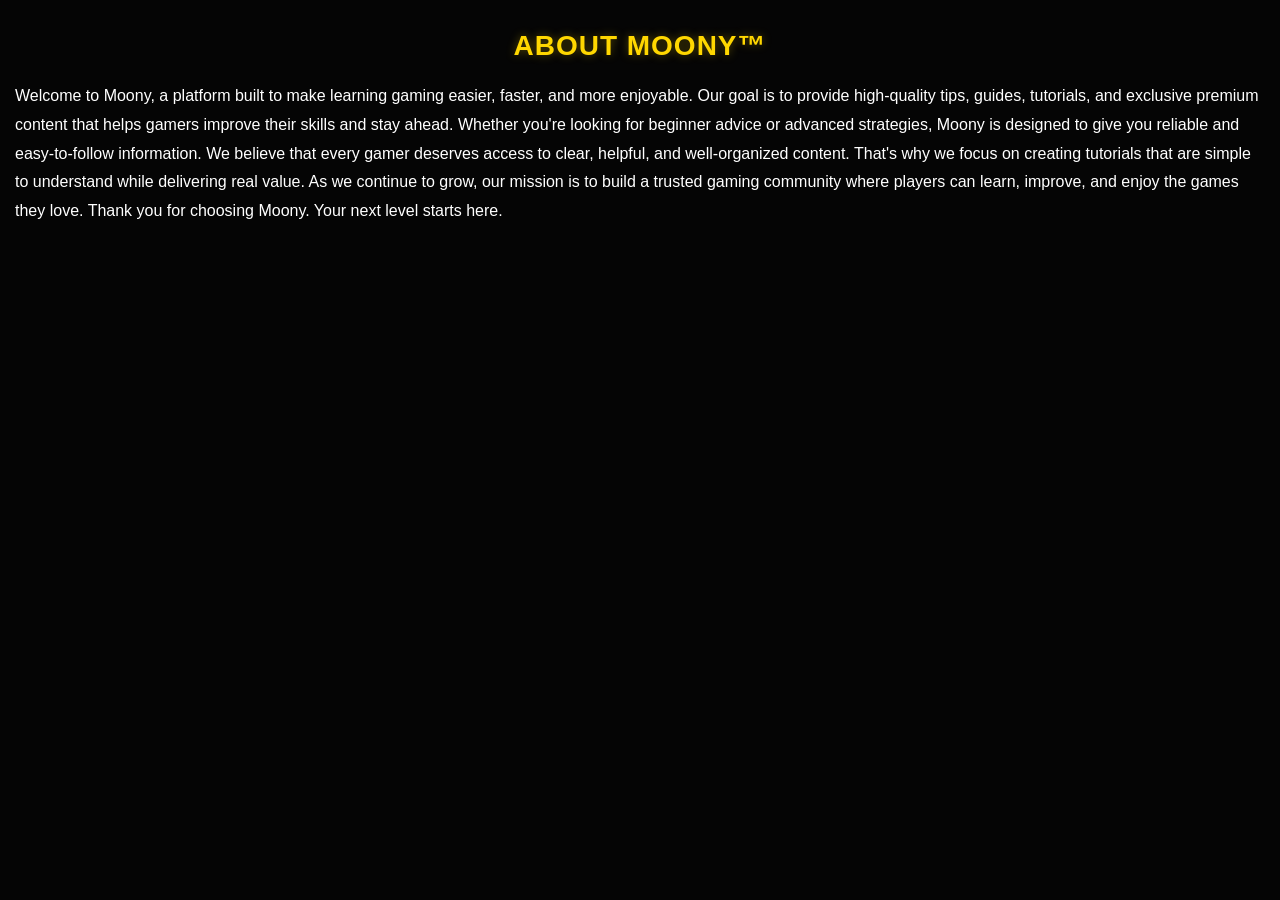
<file: Info.html>
<!DOCTYPE html>
<html>
  <head>
    <meta name="viewport" content="width=device-width, initial-scale=1.0">
  </head>
  <body>
       <link rel="stylesheet" href="GAMING.css">
       <h1 class="about-title">ABOUT MOONY™</h1>
       <h3>

Welcome to Moony, a platform built to make learning gaming easier, faster, and more enjoyable.

Our goal is to provide high-quality tips, guides, tutorials, and exclusive premium content that helps gamers improve their skills and stay ahead. Whether you're looking for beginner advice or advanced strategies, Moony is designed to give you reliable and easy-to-follow information.

We believe that every gamer deserves access to clear, helpful, and well-organized content. That's why we focus on creating tutorials that are simple to understand while delivering real value.

As we continue to grow, our mission is to build a trusted gaming community where players can learn, improve, and enjoy the games they love.

Thank you for choosing Moony. Your next level starts here.
</h3>
  </body>
</html>
</file>
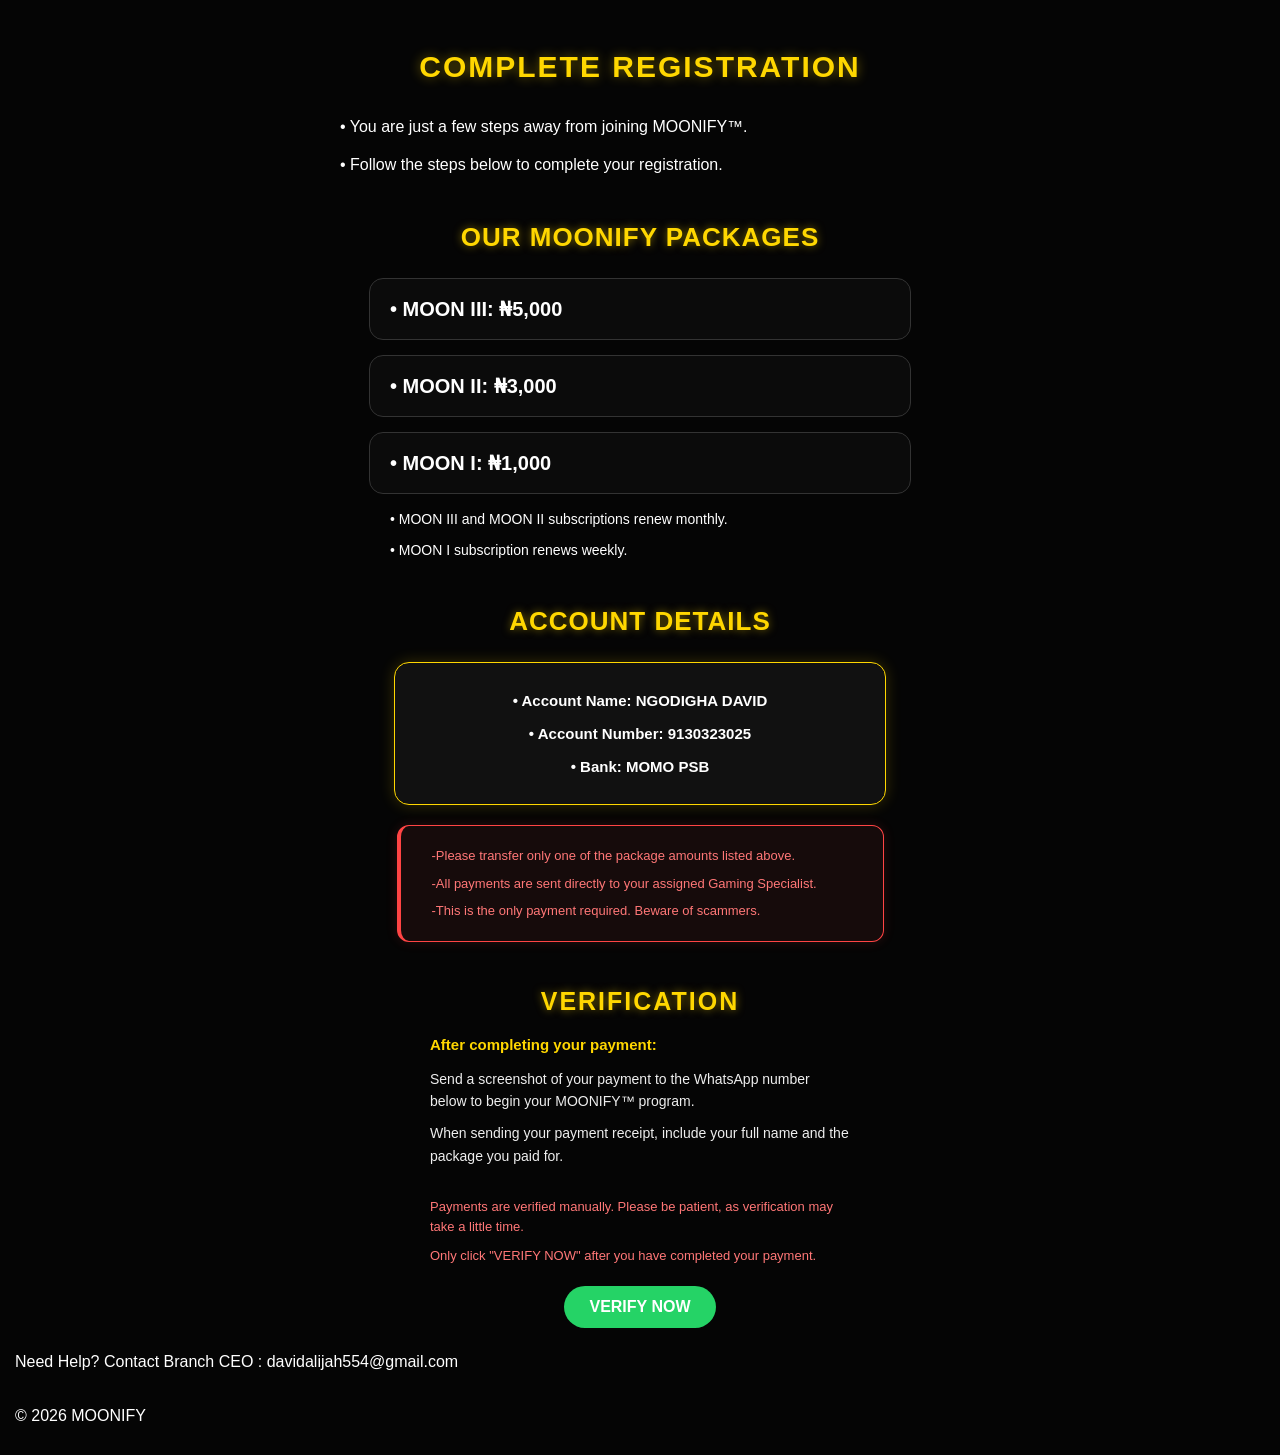
<file: Pay.html>
<!DOCTYPE html>
<html>
  <head>
    <meta name="viewport" content="width=device-width, initial-scale=1.0">
  </head>
  <body>
       <link rel="stylesheet" href="GAMING.css">
       <h2 class="pay-title">COMPLETE REGISTRATION</h2>
      <h3 class="registration-intro">• You are just a few steps away from joining MOONIFY™.</h3>
<h3 class="registration-intro">• Follow the steps below to complete your registration.</h3>
  <h2 class="packages-title">OUR MOONIFY PACKAGES</h2>
        <div class="moonify-packages">

    <h1>• MOON III: ₦5,000</h1>
    <h1>• MOON II: ₦3,000</h1>
    <h1>• MOON I: ₦1,000</h1>

</div>
       <h3 class="renewal-info">• MOON III and MOON II subscriptions renew monthly.</h3>
<h3 class="renewal-info">• MOON I subscription renews weekly.</h3>
       <h2 class="payment-section-title">ACCOUNT DETAILS</h2>
       <div class="account-details">

    <h4>• Account Name: NGODIGHA DAVID</h4>
    <h4>• Account Number: 9130323025</h4>
    <h4>• Bank: MOMO PSB</h4>

</div>
  <div class="payment-notice">

    <h5>-Please transfer only one of the package amounts listed above.</h5>
    <h5>-All payments are sent directly to your assigned Gaming Specialist.</h5>
    <h5>-This is the only payment required. Beware of scammers.</h5>

</div>
       <div class="verification">

    <h2>VERIFICATION</h2>

    <p>After completing your payment:</p>

    <h3>Send a screenshot of your payment to the WhatsApp number below to begin your MOONIFY™ program.</h3>

    <h3>When sending your payment receipt, include your full name and the package you paid for.</h3>

</div>
       
       <div class="verification-note">

    <h5>Payments are verified manually. Please be patient, as verification may take a little time.</h5>

    <h5>Only click "VERIFY NOW" after you have completed your payment.</h5>

</div>
  <a class="verify-now" href="https://wa.me/2349130323025">VERIFY NOW</a>
       <h3>Need Help? Contact Branch CEO : davidalijah554@gmail.com</h3>
       
       <h3>© 2026 MOONIFY</h3>
       
       
       

       
       
  </body>
</html>
</file>
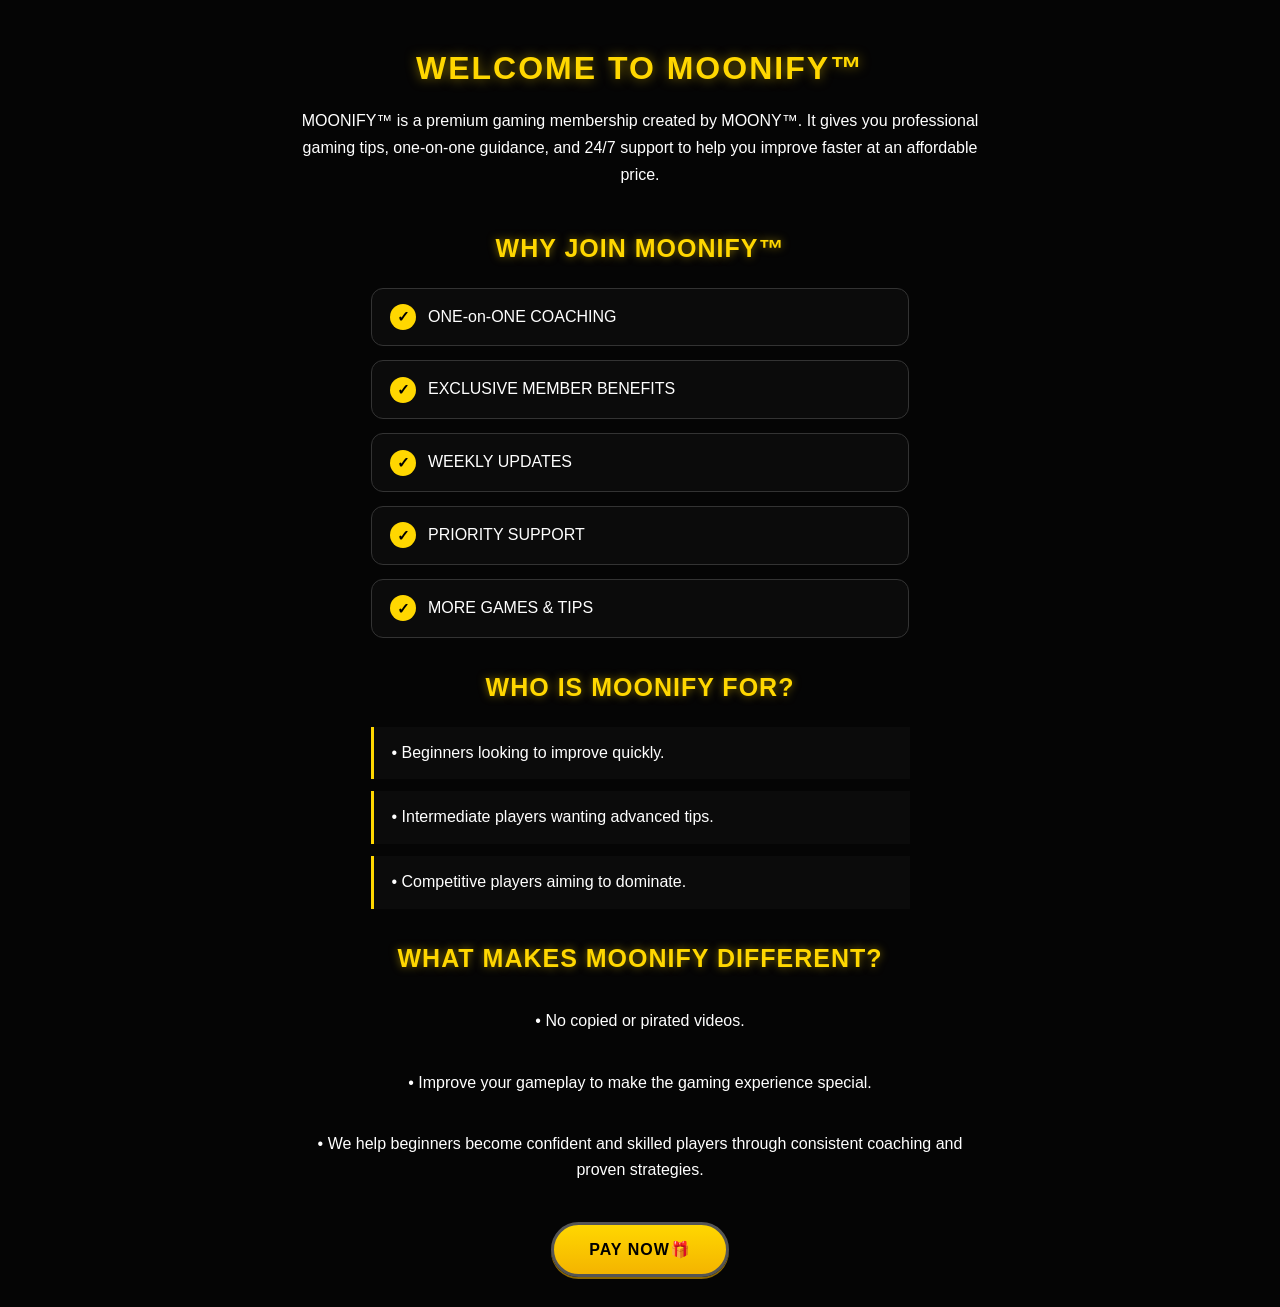
<file: Premium.html>
<!DOCTYPE html>
<html>
  <head>
    <meta name="viewport" content="width=device-width, initial-scale=1.0">
  </head>
  <body>
      <link rel="stylesheet" href="GAMING.css">
      <h2 class="moonify-title">WELCOME TO MOONIFY™</h2>
      <h3 class="moonify-intro">MOONIFY™ is a premium gaming membership created by MOONY™. It gives you professional gaming tips, one-on-one guidance, and 24/7 support to help you improve faster at an affordable price.</h3>
      <h2 class="moonify-section-title">WHY JOIN MOONIFY™</h2>
      <div class="moonify-benefits">

    <h3><span class="check">✓</span> ONE-on-ONE COACHING</h3>
<h3><span class="check">✓</span> EXCLUSIVE MEMBER BENEFITS</h3>
<h3><span class="check">✓</span> WEEKLY UPDATES</h3>
<h3><span class="check">✓</span> PRIORITY SUPPORT</h3>
<h3><span class="check">✓</span> MORE GAMES & TIPS</h3>
</div>
     <h2 class="moonify-section-title">WHO IS MOONIFY FOR?</h2>
      <div class="moonify-audience">

    <h3>• Beginners looking to improve quickly.</h3>
    <h3>• Intermediate players wanting advanced tips.</h3>
    <h3>• Competitive players aiming to dominate.</h3>

</div>
      <h2 class="moonify-section-title">WHAT MAKES MOONIFY DIFFERENT?</h2>
      <div class="moonify-difference">

    <h3>• No copied or pirated videos.</h3>
    <h3>• Improve your gameplay to make the gaming experience special.</h3>
    <h3>• We help beginners become confident and skilled players through consistent coaching and proven strategies.</h3>

</div>
      <button id='a'>PAY NOW🎁</button>
       <div class="fcfc">
 <script src="Pay.js"></script>
 </div>
  </body>
</html>
</file>
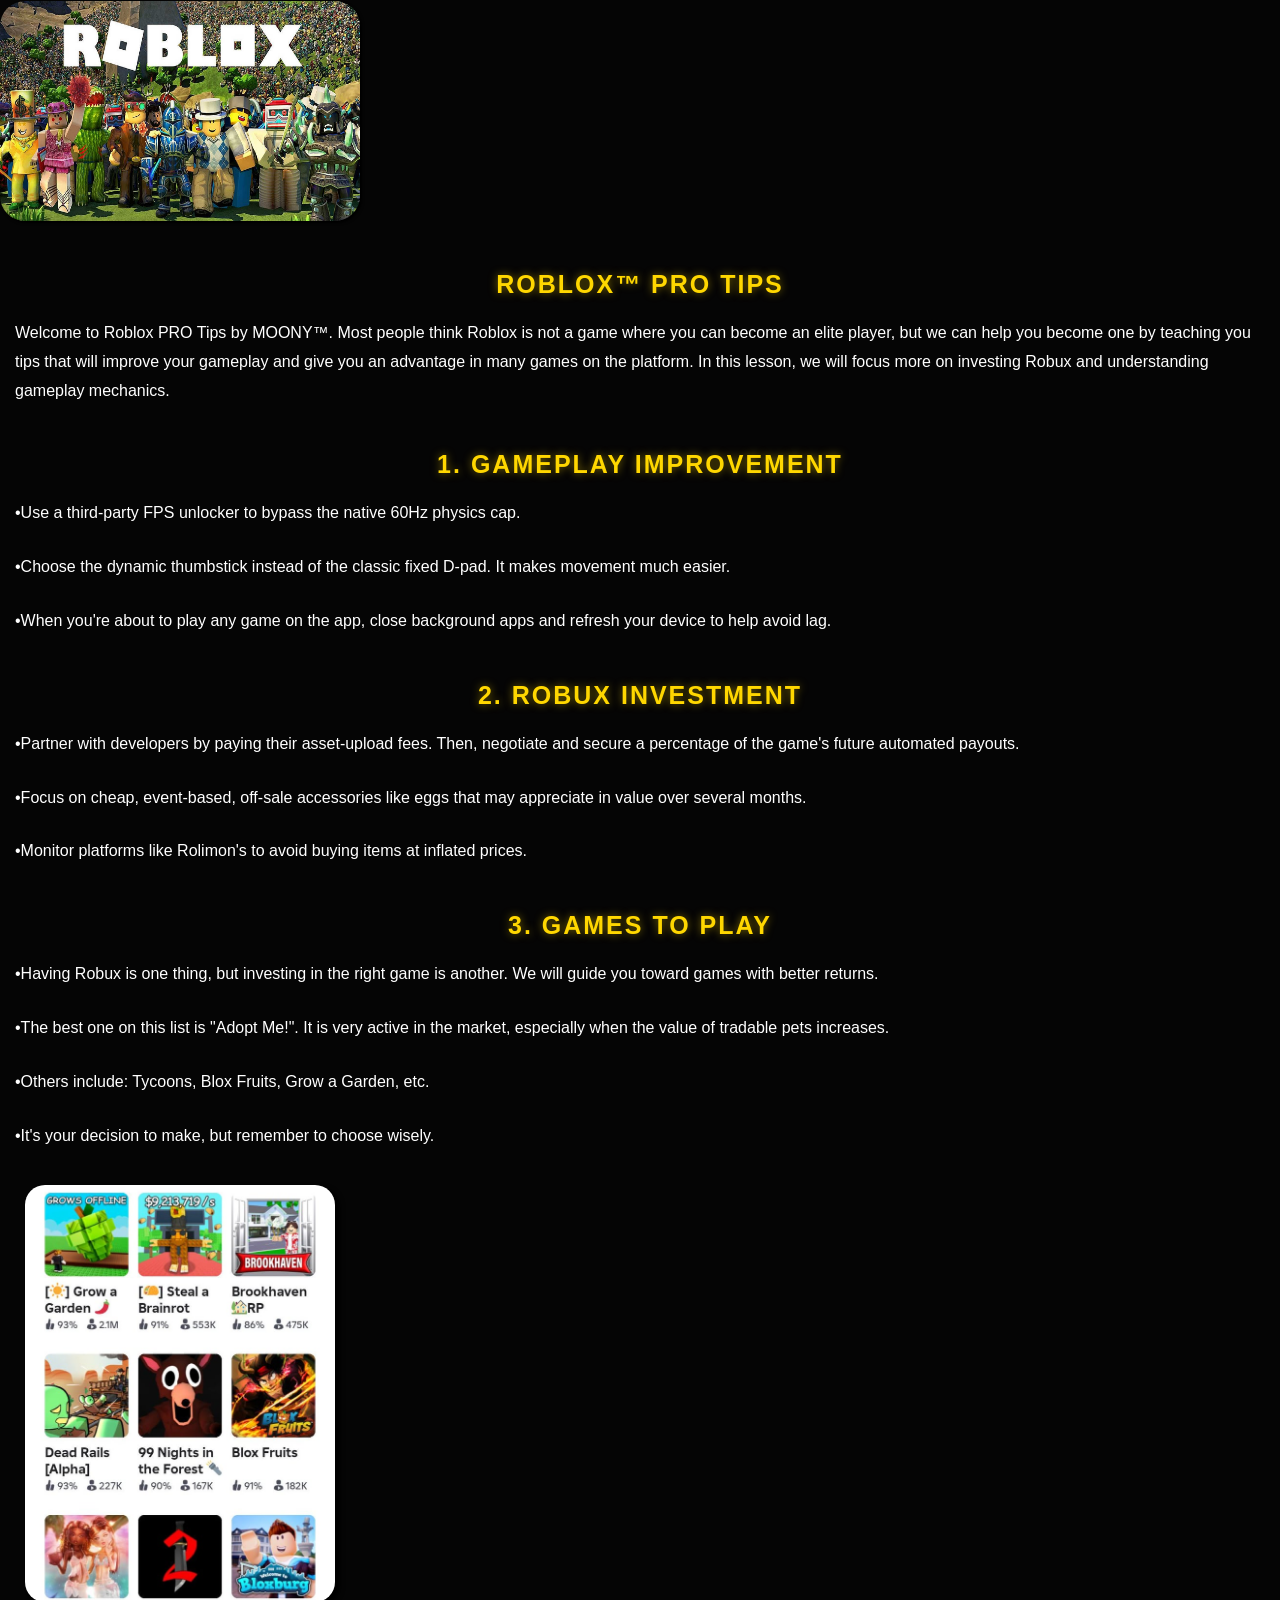
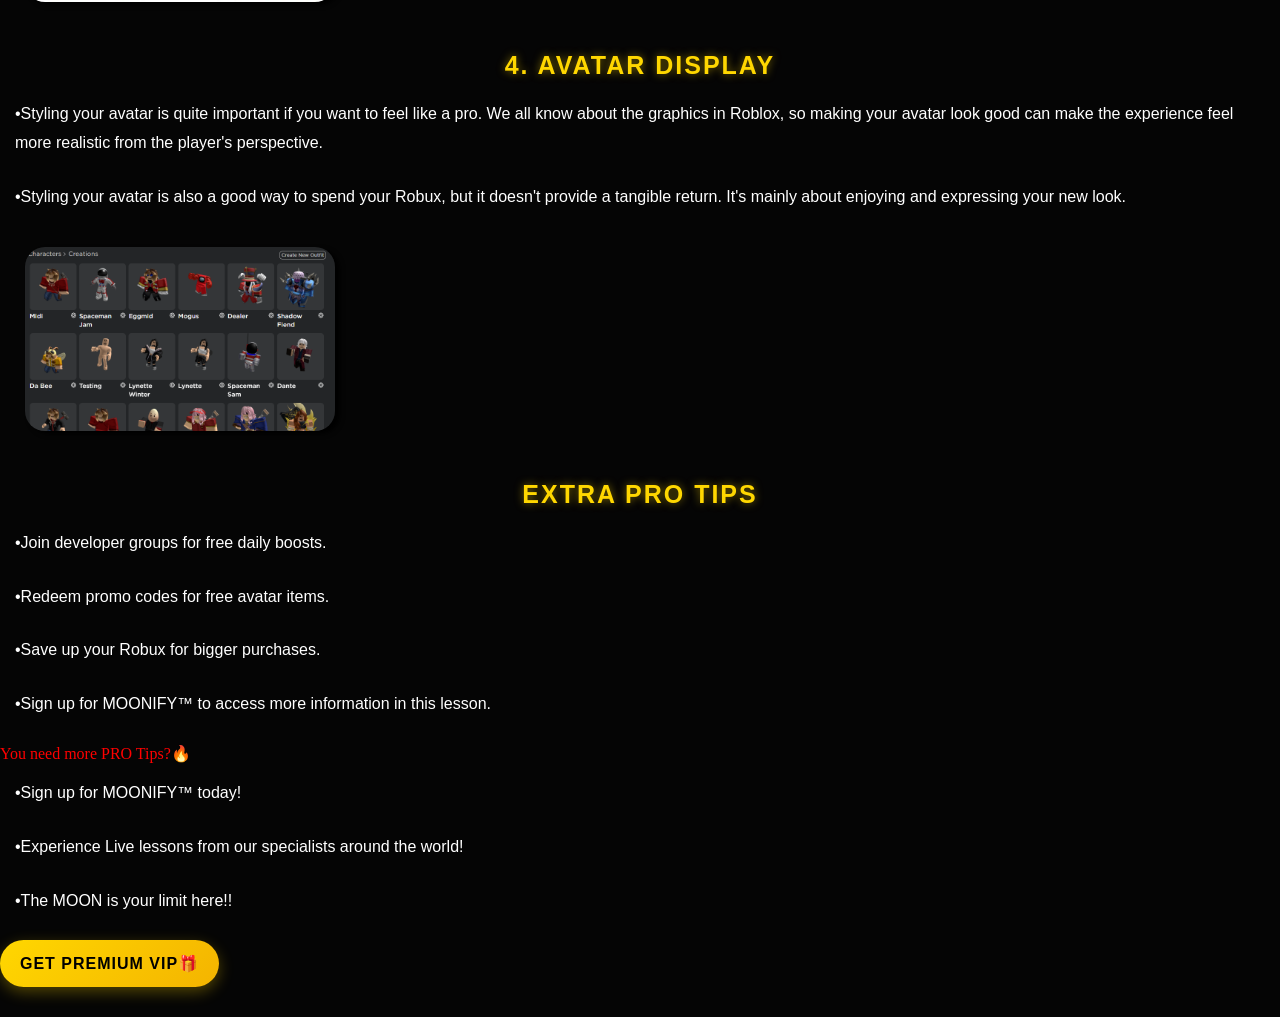
<file: Roblox.html>
<!DOCTYPE html>
<html>
  <head>
    <meta name="viewport" content="width=device-width, initial-scale=1.0">
  </head>
  <body>
     <link rel="stylesheet" href="GAMING.css">
     <div class="mm">
    <img  src="roblox.jpg">
    </div>
    <h2>ROBLOX™ PRO TIPS</h2>
<h3>Welcome to Roblox PRO Tips by MOONY™. Most people think Roblox is not a game where you can become an elite player, but we can help you become one by teaching you tips that will improve your gameplay and give you an advantage in many games on the platform. In this lesson, we will focus more on investing Robux and understanding gameplay mechanics.</h3>

  <h2>1. GAMEPLAY IMPROVEMENT</h2>
<h3>•Use a third-party FPS unlocker to bypass the native 60Hz physics cap.</h3>
<h3>•Choose the dynamic thumbstick instead of the classic fixed D-pad. It makes movement much easier.</h3>
<h3>•When you're about to play any game on the app, close background apps and refresh your device to help avoid lag.</h3>
 <h2>2. ROBUX INVESTMENT</h2>
<h3>•Partner with developers by paying their asset-upload fees. Then, negotiate and secure a percentage of the game's future automated payouts.</h3>
<h3>•Focus on cheap, event-based, off-sale accessories like eggs that may appreciate in value over several months.</h3>
<h3>•Monitor platforms like Rolimon's to avoid buying items at inflated prices.</h3>
<h2>3. GAMES TO PLAY</h2>
<h3>•Having Robux is one thing, but investing in the right game is another. We will guide you toward games with better returns.</h3>
<h3>•The best one on this list is "Adopt Me!". It is very active in the market, especially when the value of tradable pets increases.</h3>
<h3>•Others include: Tycoons, Blox Fruits, Grow a Garden, etc.</h3>
<h3>•It's your decision to make, but remember to choose wisely.</h3>

    
    <div class="screen"><img src="ro3.jpeg"></div>
<h2>4. AVATAR DISPLAY</h2>
<h3>•Styling your avatar is quite important if you want to feel like a pro. We all know about the graphics in Roblox, so making your avatar look good can make the experience feel more realistic from the player's perspective.</h3>
<h3>•Styling your avatar is also a good way to spend your Robux, but it doesn't provide a tangible return. It's mainly about enjoying and expressing your new look.</h3>

    <div class="screen"><img src="ro.png"></div>
    <h2>EXTRA PRO TIPS</h2>
<h3>•Join developer groups for free daily boosts.</h3>
<h3>•Redeem promo codes for free avatar items.</h3>
<h3>•Save up your Robux for bigger purchases.</h3>

    <h3>•Sign up for MOONIFY™ to access more information in this lesson.</h3>
       <h10>You need more PRO Tips?🔥</h10>
<h3>•Sign up for MOONIFY™ today!</h3>
<h3>•Experience Live lessons from our specialists around the world!</h3>
<h3>•The MOON is your limit here!!</h3>
<button id="Prem">GET PREMIUM VIP🎁</button>
<div class="fcfc">
 <script src="GAMING3.js"></script>
 </div>
  </body>
</html>
</file>
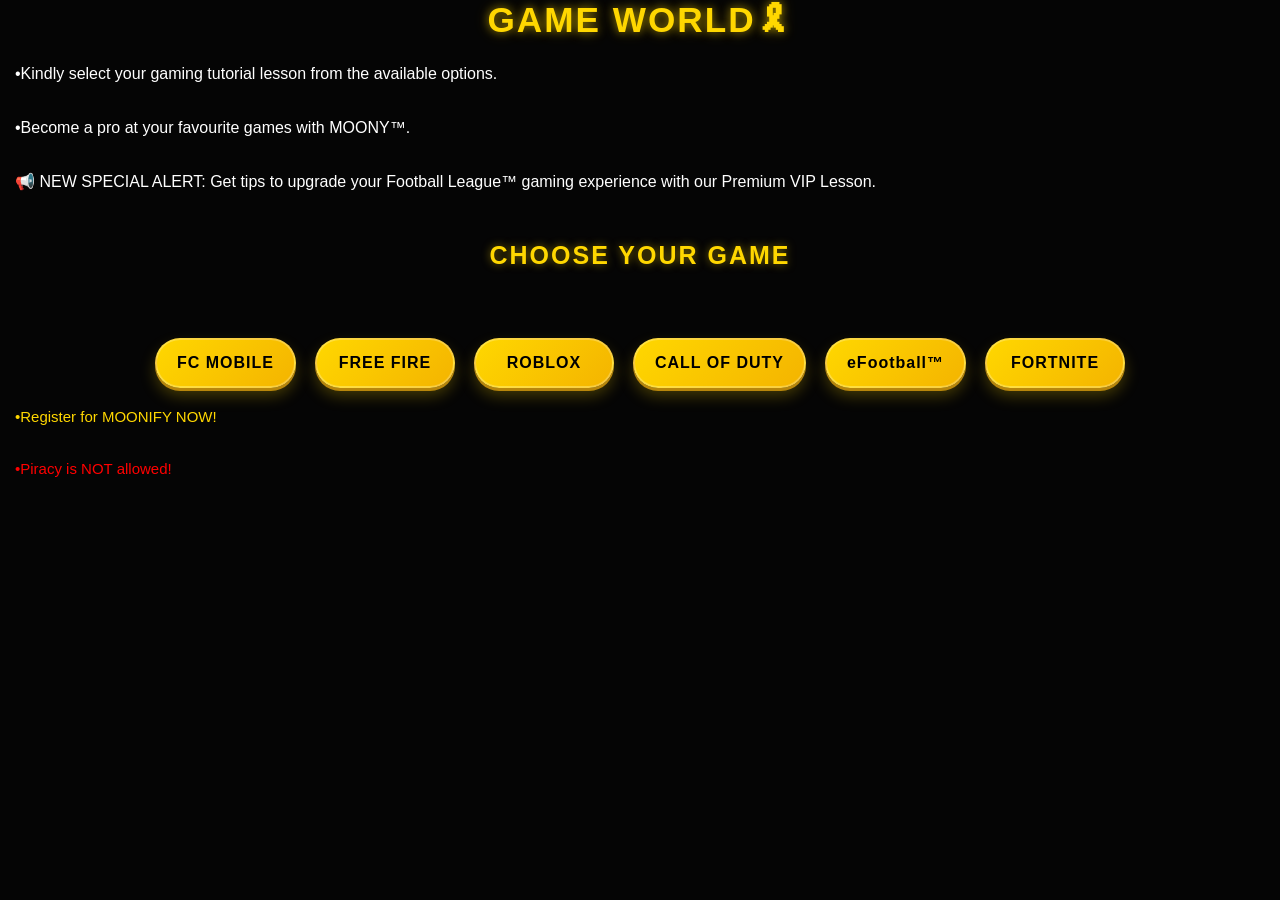
<file: Second.html>
<!DOCTYPE html>
<link rel="stylesheet" href="GAMING.css">
<html>
  <head>
    <meta name="viewport" content="width=device-width, initial-scale=1.0">
  </head>
  <body>
<html>
  <body>
    <h6>GAME WORLD🎗</h6>
    <h3>•Kindly select your gaming tutorial lesson from the available options.</h3>
    <h3>•Become a pro at your favourite games with MOONY™.</h3>
    <h3>📢 NEW SPECIAL ALERT:
Get tips to upgrade your Football League™ gaming experience with our Premium VIP Lesson. </h3>
    
    <h2>CHOOSE YOUR GAME</h2>

    <div class="button2">
  <button class="game-btn" id="FC">FC MOBILE</button>
  <button class="game-btn" id="FF">FREE FIRE</button>
  <button class="game-btn" id="PUBG">ROBLOX</button>
  <button class="game-btn" id="COD">CALL OF DUTY</button>
  <button class="game-btn" id="efootball">eFootball™</button>
  <button class="game-btn" id="fortnite">FORTNITE</button>
</div>
          <script src="GAMING2.js"></script>
              <p>•Register for MOONIFY NOW! </p>
              <h5>•Piracy is NOT allowed!</h5>

  </body>
</html>
</file>
<file: Landing.css>
body {
  background-color:black;
  
}
.landing{
    text-align:center;
}

.landing img{
    width:280px;
    height:auto;
    margin-top:60px;
}

.moo button {
    display: block;
    margin:20px auto;
    color: black;
    background: linear-gradient(#FFD700, #F4B400);
    padding: 16px 35px;
    border-radius: 30px;
    margin-top:1px;
    font-family: Arial, sans-serif;
font-weight: bold;
    border: 3px solid #555;
    cursor: pointer;
    transition: 0.3s;
    outline: none;
    -webkit-tap-highlight-color: transparent;
    line-height: 1.2;
}
.moo button:hover{
    background: #e6b800;
    color: black;
    transform: scale(1.05);
    box-shadow: 0 0 25px gold;
}
.intro{
    color:#bfbfbf;
    text-align:center;
    width:85%;
    margin:-20px auto 40px;
    line-height:1.7;
    font-size:16px;
}
.landing img{
    animation: float 3s ease-in-out infinite;
}

@keyframes float{
    0%{
        transform: translateY(0);
    }

    50%{
        transform: translateY(-8px);
    }

    100%{
        transform: translateY(0);
    }
}
</file>
<file: GAMING.css>
body {
    font-family: "Helvetica", Sans-Serif;
    background: #050505;
    background-size: cover;
    background-repeat: no-repeat;
    background-position: center;
    background-attachment: fixed;
    margin: 0;
}
h1 {
  color:Gold;
  font:Times New Roman;
  font-size:26px;
  margin-right: 34px;
}
.icons{
  height:24px;
  width:24px;
  margin:13px;
  filter: invert(1);
  transition: transform 0.3s ease;
}
.icons:hover{
    transform: scale(1.15);
}
.
.game-images img {
  width:180px;
  height:120px;
  object-fit:contain;
}
img {
  height:150px;
  width:150px;
}


nav {
    display: flex;
    justify-content: space-between;
    align-items: center;

    background:#111;
    border: 1px solid rgba(255, 215, 0, 0.30);

    border-radius: 18px;
    padding: 12px 0;
    margin: 15px;
box-shadow: 0 0 8px rgba(255, 215, 0, 0.5);
    padding: 12px 18px;
}
  
.game-images img {
  width:180px;
  height:120px;
  object-fit:contain;
}

.mobile {
  margin-top:30px;
  display:flex;
  justify-content:space-between;
  align-items:center;
  width:100%;
}

.mobile img {
  width:150px;
  height:120px;
  object-fit:contain;
  gap:20px;
}

.game-images {
  height:auto;
  width:100%;
  display:flex;
  align-items:center;
  text-align:right;
  margin-top:80px;
  gap:20px;
  aspect-ratio: 16 / 9;
  object-fit: contain;
}

.game-images img,
.mobile img {
  transition:0.3s ease;
  
}

.game-images img:hover,
.mobile img:hover {
  transform:scale(1.05);
}
h2 {
  color:Gold;
  font-size: 25px;
  font-family: Impact, sans-serif;
  margin-top:45px;
  text-align:center;
  letter-spacing: 2px;
  text-shadow: 0 0 8px rgba(255, 215, 0, 0.5);
  margin-bottom:20px;
}
h3 {
  color: white;
  font-size: 16px;
  font-family: Arial, sans-serif;
  line-height: 1.8;
  font-weight: normal;
  padding: 0 15px;
  margin-bottom: 25px;
}
h4 {
  color:white;
  font-size: 15px;
  font-family: "Trebuchet MS", sans-serif;
  text-align:center;
  margin-top:30px;
}
button {
  text-align:center;
  background: linear-gradient(135deg, #FFD700, #F4B400);
color: black;
border: none;
font-weight: bold;
  padding:14px 20px;
  font-family: Arial, sans-serif;
letter-spacing: 1px;
  border-radius:30px;
  font-size:16px;
  box-shadow: 0 5px 15px rgba(255, 215, 0, 0.3);
transition: 0.3s;

}
button:hover {
  transform: translateY(-3px);
  box-shadow: 0 10px 25px rgba(255, 215, 0, 0.5);
  background-color:green;
  
}
.button{
  text-align:center;
  margin-top:35px;

}

@import url('https://googleapis.com');
h6 {
  font-family: 'Orbitron', sans-serif;
  font-size: 2.2rem;
  font-weight: 700;
  color: #FFD700;
  text-transform: uppercase;
  letter-spacing: 2px;
  text-align: center;
  text-shadow: 0 0 8px rgba(255, 215, 0, 0.5),
               0 0 15px rgba(255, 215, 0, 0.3);
  margin: 0 0 20px;
}

p {
  color:gold;
  font-size: 15px;
    font-family: Arial, sans-serif;
    line-height: 1.8;
    font-weight: normal;
    padding:0 15px ;
  
}
h5 {
  color:red;
  font-size: 15px;
    font-family: Arial, sans-serif;
    line-height: 1.8;
    font-weight: normal;
    padding:0 15px ;
}
.button2 {
  text-align: center;
  margin-top: 68px;
  display: flex;
  gap: 19px;
  flex-wrap: wrap;
  justify-content: center;
}
}
h9 {
  margin-top:10px;
  color:black;
  font-family: Times New Roman;
  font-size: 12px;
}
.mm img {
    width: 360px;
    height: 220px;
    margin-top:1px;
    border-radius:25px;
    box-shadow:2px 2px 3px black;
    
  
}
h8 {
  color:Gold;
  font-size:25px;
  margin-top:38px;
  text-align:center;
  font-family:Times New Roman;
  
}
h {
  color:gold;
  font-size: 18px;
  font-family:Times New Roman;
}
h10 {
  color:Red;
  font-size:16px;
  font-family:Times New Roman;
  margin-top:15px;
}
.fcfc {
  margin-top:30px;
  text-align:center;
  display:flex;
}
.screen img {
  width:310px;
  border-radius:6px;
  height:auto;
  border-radius:20px;
  margin-top:10px;
  box-shadow:5px 3px 5px black;
  text-align:center;
  margin-left:25px;
}
.bum img{
    width:310px;
  border-radius:6px;
  height:auto;
  border-radius:20px;
  margin-top:10px;
  box-shadow:5px 3px 5px black;
  gap:40px;
  display:flex;
   text-align:center;
    margin-left:25px;
}
.freefire {
  width:500px;
  height:auto;
}
h9 {
  font-size:16px;
  color:black;
}
a {
    -webkit-tap-highlight-color: transparent;
}
.socials {
  display: flex;
}
.logo{
    height:42px;
    width:auto;
}
.cod {
  width: 120px !important;
  height: 120px !important;
  object-fit: contain;
}
.ff {
  width:109px;
  height:100px;
  object-fit:contain;
}




.game-card {
  background: black;
  border-radius: 20px;
  padding: 20px;
  box-shadow: 0 0 8px rgba(255, 215, 0, 0.5);

  /* Solid outer card layer structure */
  background-color: black;
  border: 2px solid #2d2d35;
  border-radius: 16px;
  
  /* Layout and dimensions */
  width: 170px;
  height: 170px;
  padding: 16px;
  box-sizing: border-box;
  
  /* Centering the logo inside the card */
  display: flex;
  justify-content: center;
  align-items: center;
}
/* Optimized styling for the game logos inside your cards */

.game-card img {
    width: 100%;
    height: 100%;
    object-fit: contain;
}
.two {
  width:130px !important;
  height: 130px !important;
 margin-left:-18px;
 display:flex;
 justify-content:space-around;
}
.game-btn {
  min-width: 140px;
  border: 2px solid rgba(255, 255, 255, 0.25);
  box-shadow:
    0 3px 0 #b8860b,
    0 8px 15px rgba(255, 215, 0, 0.25);
}
.moonify-title {
    color: #FFD700;
    text-align: center;
    font-size: 32px;
    margin-top: 50px;
    text-shadow: 0 0 12px rgba(255, 215, 0, 0.5);
}
.moonify-intro {
    text-align: center;
    max-width: 700px;
    margin: 0 auto 45px;
    padding: 0 20px;
    line-height: 1.7;
    font-weight: normal;
}
.moonify-section-title {
    color: #FFD700;
    text-align: center;
    font-size: 25px;
    margin: 35px 0 25px;
    letter-spacing: 1px;
}
.check {
    display: inline-flex;
    align-items: center;
    justify-content: center;
    width: 26px;
    height: 26px;
    border-radius: 50%;
    background: #FFD700;
    color: #000;
    font-size: 15px;
    font-weight: bold;
}

.moonify-benefits h3 {
    display: flex;
    align-items: center;
    gap: 12px;
    max-width: 500px;
    margin: 14px auto;
    padding: 14px 18px;
    border: 1px solid #333;
    border-radius: 12px;
    background: #0b0b0b;
    font-size: 16px;
    font-weight: normal;
}
.moonify-audience h3 {
    max-width: 500px;
    margin: 12px auto;
    padding: 12px 18px;
    border-left: 3px solid #FFD700;
    background: #0b0b0b;
    font-size: 16px;
    font-weight: normal;
}
.moonify-difference h3 {
    max-width: 650px;
    margin: 16px auto;
    padding: 10px 20px;
    font-size: 16px;
    line-height: 1.6;
    font-weight: normal;
    text-align: center;
}
#a {
    display: block;
    margin: 30px auto;
    padding: 15px 35px;
    background: linear-gradient(#FFD700, #F4B400);
    color: #000;
    border: 3px solid #555;
    border-radius: 30px;
    font-size: 16px;
    font-weight: bold;
    cursor: pointer;
    box-shadow: 0 2px 0 #8a6500;
    -webkit-tap-highlight-color: transparent;
}
.pay-title {
    color: #FFD700;
    text-align: center;
    font-size: 30px;
    margin-top: 50px;
    margin-bottom: 30px;
    letter-spacing: 2px;
    text-shadow: 0 0 12px rgba(255, 215, 0, 0.45);
}
.registration-intro {
    max-width: 600px;
    margin: 12px auto;
    padding: 0 20px;
    font-size: 16px;
    font-weight: normal;
    line-height: 1.6;
}
.packages-title {
    color: #FFD700;
    text-align: center;
    font-size: 26px;
    margin: 45px 0 25px;
    letter-spacing: 1px;
}
.moonify-packages h1 {
    max-width: 500px;
    margin: 15px auto;
    padding: 18px 20px;
    border: 1px solid #333;
    border-radius: 14px;
    background: #0b0b0b;
    color: white;
    font-size: 20px;
}
.renewal-info {
    max-width: 500px;
    margin: 10px auto;
    padding: 0 20px;
    font-size: 14px;
    font-weight: normal;
    line-height: 1.5;
}
.payment-section-title {
    color: #FFD700;
    text-align: center;
    font-size: 26px;
    margin: 45px 0 25px;
    letter-spacing: 1px;
}
.account-details {
    background: #111;
    border: 1px solid #FFD700;
    border-radius: 15px;
    padding: 15px 20px;
    margin: 20px auto;
    max-width: 450px;
    box-shadow: 0 0 15px rgba(255, 215, 0, 0.2);
}

.account-details h4 {
    color: white;
    font-family: Arial, sans-serif;
    font-size: 15px;
    margin: 12px 0;
    line-height: 1.4;
}
.payment-notice {
    background: #160b0b;
    border: 1px solid #ff4444;
    border-left: 4px solid #ff4444;
    border-radius: 12px;
    padding: 12px 16px;
    margin: 20px auto;
    max-width: 450px;
    box-shadow: 0 0 12px rgba(255, 68, 68, 0.15);
}

.payment-notice h5 {
    color: #ff7777;
    font-family: Arial, sans-serif;
    font-size: 13px;
    line-height: 1.5;
    margin: 8px 0;
}
.verification {
    max-width: 450px;
    margin: 30px auto;
    padding: 0 15px;
}

.verification h2 {
    color: #FFD700;
    font-family: Arial, sans-serif;
    text-align: center;
    margin-bottom: 12px;
}

.verification p {
    color: #FFD700;
    font-family: Arial, sans-serif;
    font-size: 15px;
    font-weight: bold;
    margin-bottom: 10px;
}

.verification h3 {
    color: #eee;
    font-family: Arial, sans-serif;
    font-size: 14px;
    font-weight: normal;
    line-height: 1.6;
    margin: 10px 0;
}
.verification-note {
    max-width: 450px;
    margin: 15px auto;
    padding: 0 15px;
}

.verification-note h5 {
    color: #ff7777;
    font-family: Arial, sans-serif;
    font-size: 13px;
    font-weight: normal;
    line-height: 1.5;
    margin: 10px 0;
}
.verify-now {
    display: block;
    width: fit-content;
    margin: 20px auto;
    color: #fff;
    background: #25D366;
    padding: 12px 25px;
    border-radius: 25px;
    text-decoration: none;
    font-weight: bold;
}
.about-title {
    color: #FFD700;
    font-family: Arial, sans-serif;
    text-align: center;
    font-size: 28px;
    margin: 30px 0 20px;
    letter-spacing: 1px;
    text-shadow: 0 0 10px rgba(255, 215, 0, 0.35);
}
#changePage {
    display: block;
    margin: 20px auto;
    padding: 15px 35px;

    background: linear-gradient(145deg, #FFD700, #F4B400);
    color: black;

    font-family: Arial, sans-serif;
    font-size: 17px;
    font-weight: bold;

    border: 2px solid #9c7800;
    border-radius: 30px;

    box-shadow: 0 3px 8px rgba(0, 0, 0, 0.3);

    cursor: pointer;
    transition: 0.2s ease;
    outline: none;
    -webkit-tap-highlight-color: transparent;
}

#changePage:hover {
    transform: scale(1.03);
    box-shadow: 0 5px 12px rgba(255, 215, 0, 0.3);
}

#changePage:active {
    transform: scale(0.98);
}
#m {
    display: block;
    margin: 20px auto;
    padding: 15px 35px;

    background: linear-gradient(145deg, #FFD700, #F4B400);
    color: black;

    font-family: Arial, sans-serif;
    font-size: 17px;
    font-weight: bold;

    border: 2px solid #9c7800;
    border-radius: 30px;

    box-shadow: 0 3px 8px rgba(0, 0, 0, 0.3);

    cursor: pointer;
    transition: 0.2s ease;
    outline: none;
    -webkit-tap-highlight-color: transparent;
}

#m:hover {
    transform: scale(1.03);
    box-shadow: 0 5px 12px rgba(255, 215, 0, 0.3);
}

#m:active {
    transform: scale(0.98);
}
</file>
